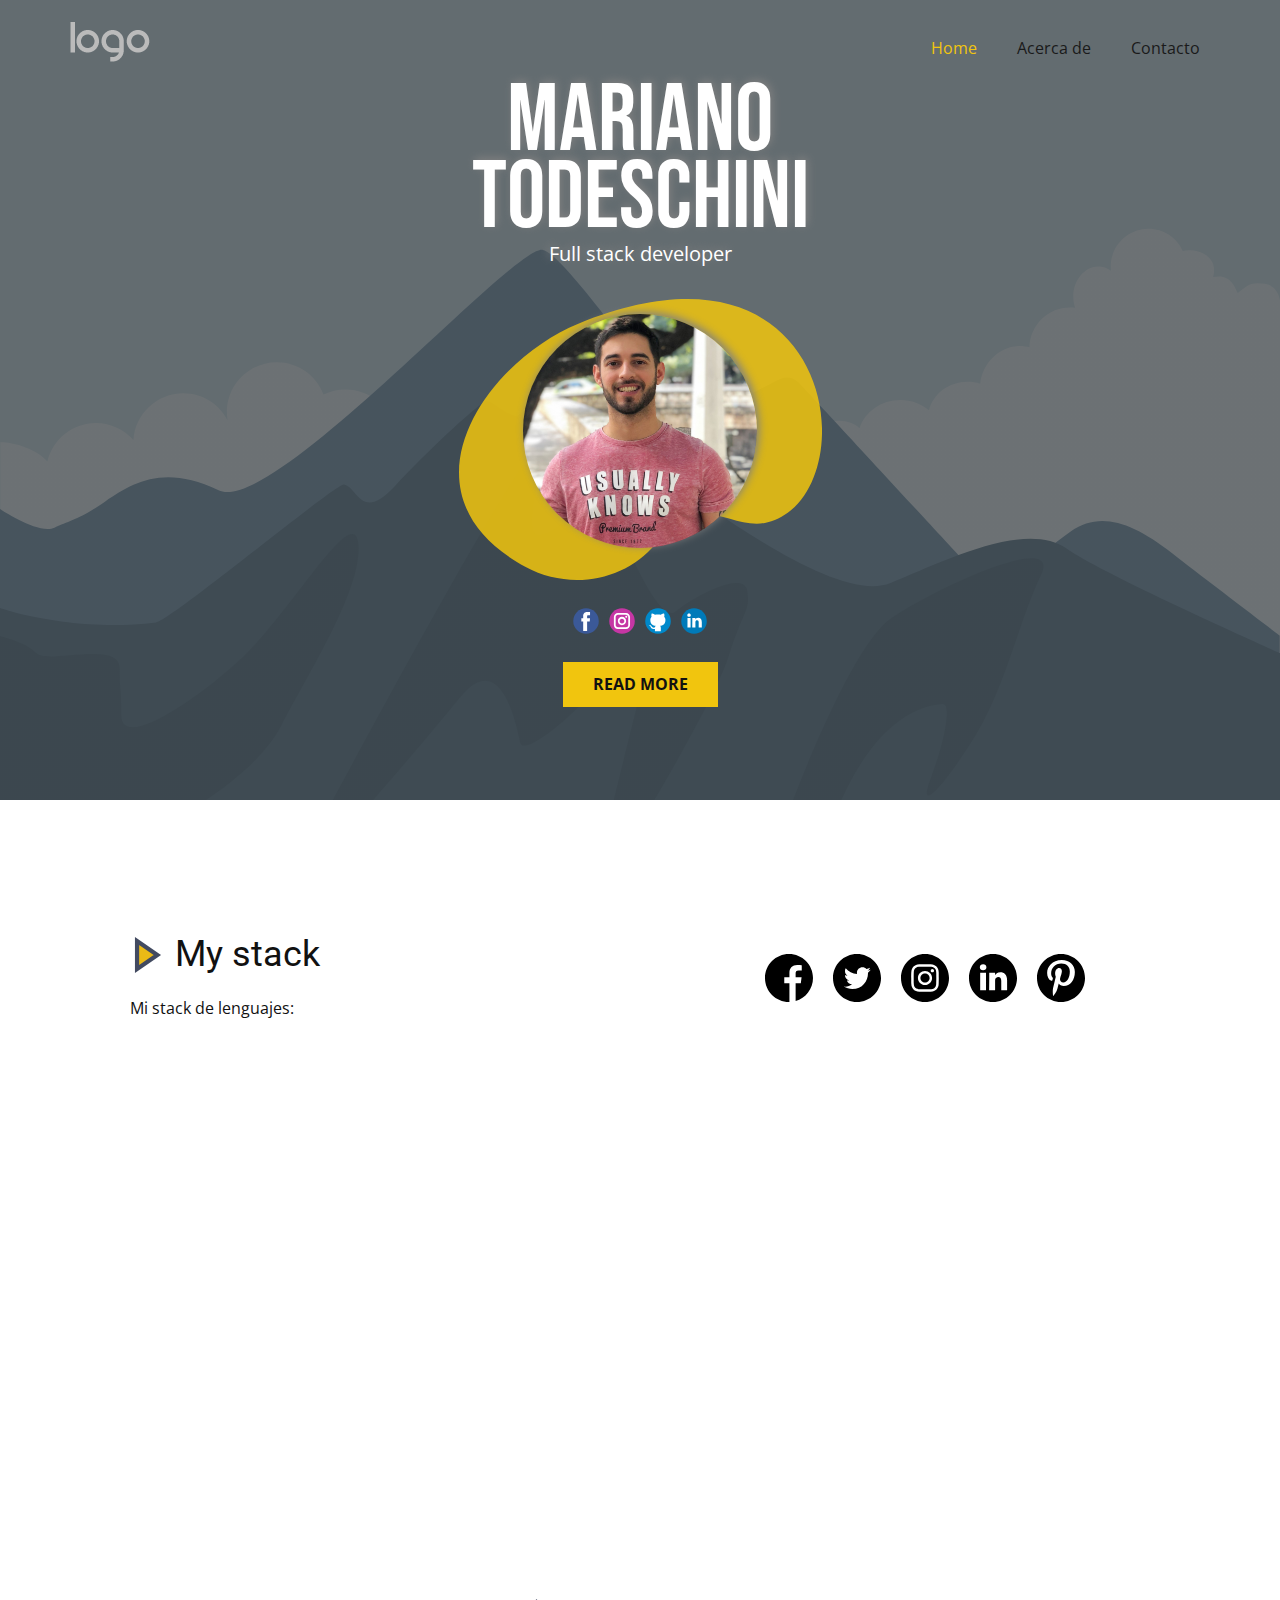
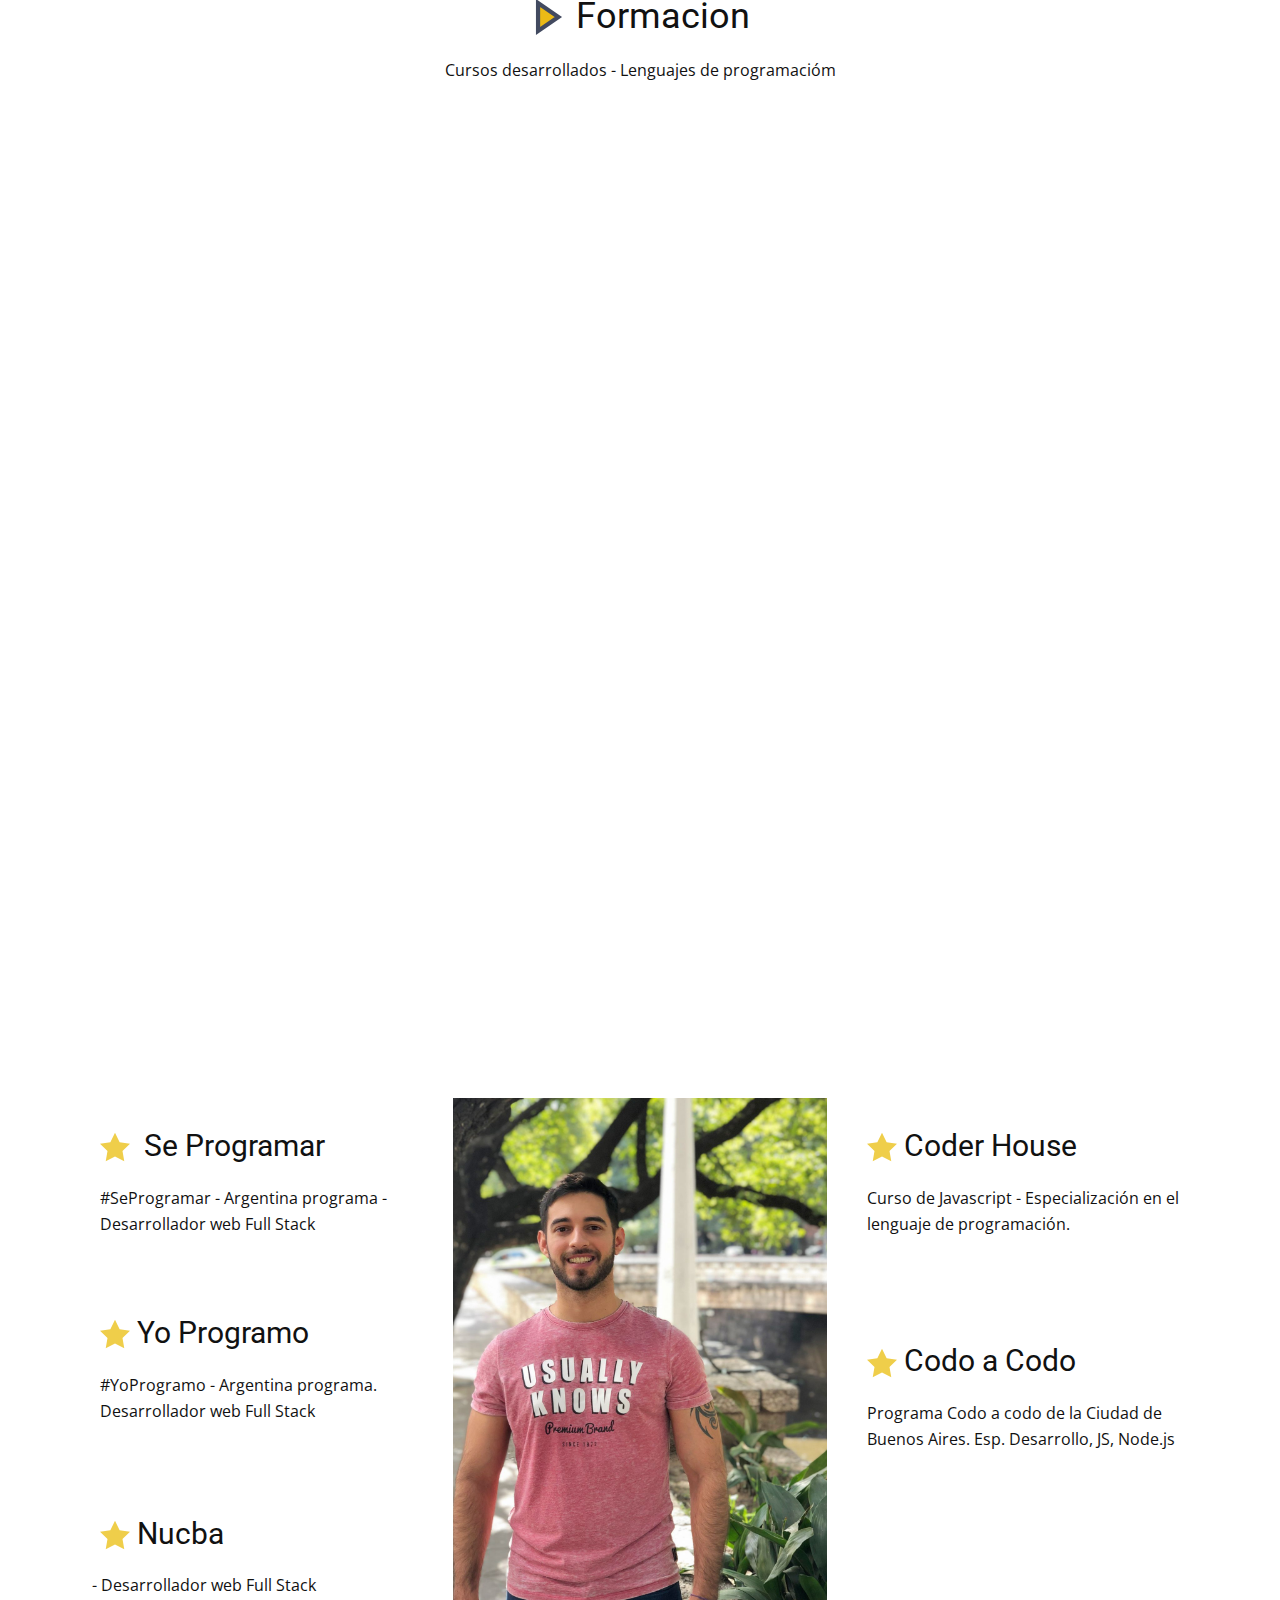
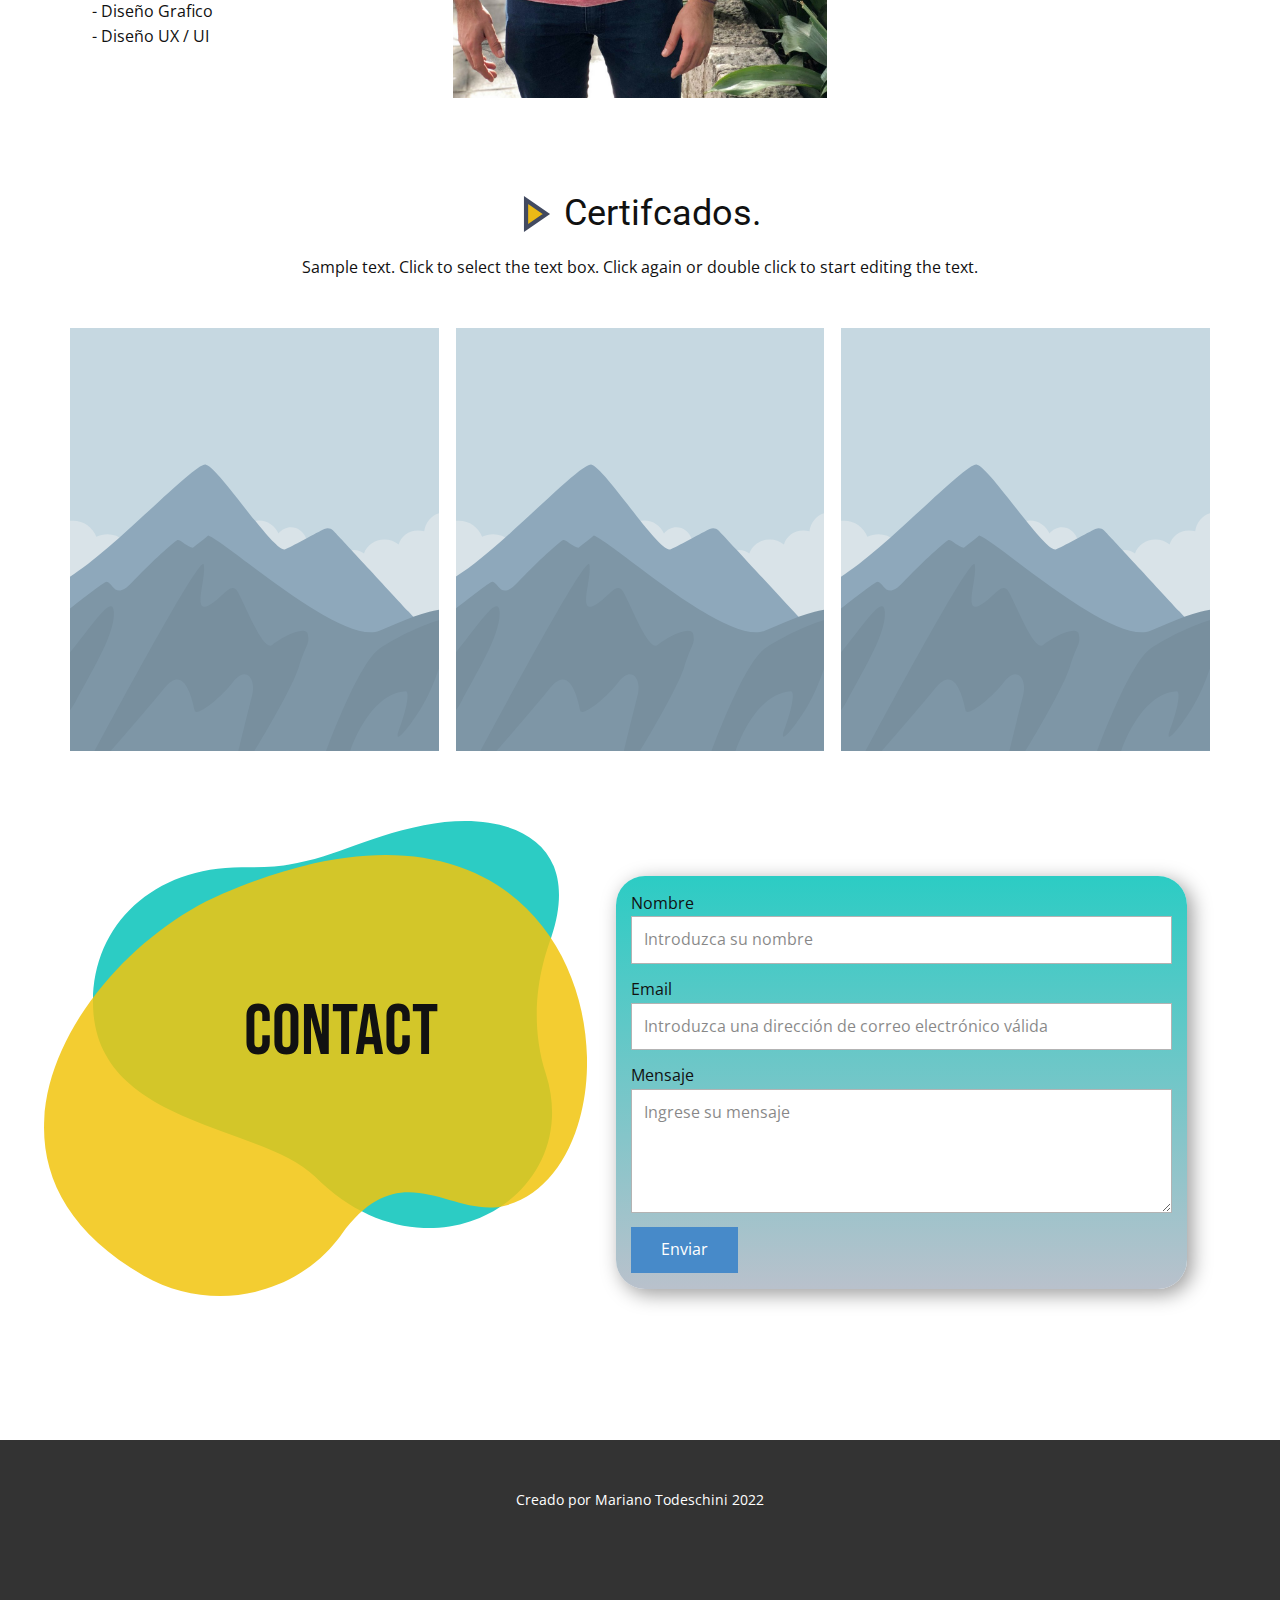
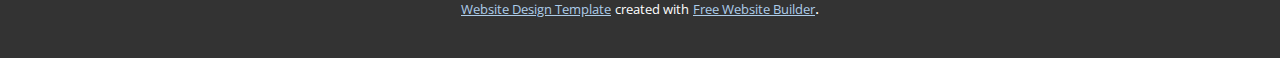
<file: index.html>
<!DOCTYPE html>
<html style="font-size: 16px;" lang="es"><head>
    <meta name="viewport" content="width=device-width, initial-scale=1.0">
    <meta charset="utf-8">
    <meta name="keywords" content="​&nbsp;Mariano&nbsp;Todeschini, CONTACTO, ​In-Home Grooming Services, Some of my works..">
    <meta name="description" content="">
    <title>Home</title>
    <link rel="stylesheet" href="nicepage.css" media="screen">
<link rel="stylesheet" href="Home.css" media="screen">
    <script class="u-script" type="text/javascript" src="jquery.js" "="" defer=""></script>
    <script class="u-script" type="text/javascript" src="nicepage.js" "="" defer=""></script>
    <meta name="generator" content="Nicepage 4.15.8, nicepage.com">
    <link id="u-theme-google-font" rel="stylesheet" href="https://fonts.googleapis.com/css?family=Roboto:100,100i,300,300i,400,400i,500,500i,700,700i,900,900i|Open+Sans:300,300i,400,400i,500,500i,600,600i,700,700i,800,800i">
    <link id="u-page-google-font" rel="stylesheet" href="https://fonts.googleapis.com/css?family=Bebas+Neue:400">
    
    
    
    
    
    
    <script type="application/ld+json">{
		"@context": "http://schema.org",
		"@type": "Organization",
		"name": "",
		"logo": "images/default-logo.png"
}</script>
    <meta name="theme-color" content="#478ac9">
    <meta property="og:title" content="Home">
    <meta property="og:type" content="website">
  </head>
  <body data-home-page="Home.html" data-home-page-title="Home" class="u-body u-overlap u-overlap-transparent u-xl-mode" data-lang="es"><header class="u-clearfix u-header u-header" id="sec-c27f" data-animation-name="" data-animation-duration="0" data-animation-delay="0" data-animation-direction=""><div class="u-clearfix u-sheet u-valign-middle u-sheet-1">
        <a href="https://nicepage.com" class="u-image u-logo u-image-1" data-image-width="80" data-image-height="40">
          <img src="images/default-logo.png" class="u-logo-image u-logo-image-1">
        </a>
        <nav class="u-menu u-menu-dropdown u-offcanvas u-menu-1">
          <div class="menu-collapse" style="font-size: 1rem; letter-spacing: 0px;">
            <a class="u-button-style u-custom-left-right-menu-spacing u-custom-padding-bottom u-custom-top-bottom-menu-spacing u-nav-link u-text-active-palette-1-base u-text-hover-palette-2-base u-text-white" href="#">
              <svg class="u-svg-link" viewBox="0 0 24 24"><use xmlns:xlink="http://www.w3.org/1999/xlink" xlink:href="#menu-hamburger"></use></svg>
              <svg class="u-svg-content" version="1.1" id="menu-hamburger" viewBox="0 0 16 16" x="0px" y="0px" xmlns:xlink="http://www.w3.org/1999/xlink" xmlns="http://www.w3.org/2000/svg"><g><rect y="1" width="16" height="2"></rect><rect y="7" width="16" height="2"></rect><rect y="13" width="16" height="2"></rect>
</g></svg>
            </a>
          </div>
          <div class="u-custom-menu u-nav-container">
            <ul class="u-nav u-spacing-20 u-unstyled u-nav-1"><li class="u-nav-item"><a class="u-border-active-palette-1-base u-border-hover-palette-1-light-1 u-button-style u-nav-link u-text-active-palette-3-base u-text-grey-90 u-text-hover-palette-2-base" href="Home.html" style="padding: 10px;">Home</a>
</li><li class="u-nav-item"><a class="u-border-active-palette-1-base u-border-hover-palette-1-light-1 u-button-style u-nav-link u-text-active-palette-3-base u-text-grey-90 u-text-hover-palette-2-base" href="Acerca-de.html" style="padding: 10px;">Acerca de</a>
</li><li class="u-nav-item"><a class="u-border-active-palette-1-base u-border-hover-palette-1-light-1 u-button-style u-nav-link u-text-active-palette-3-base u-text-grey-90 u-text-hover-palette-2-base" href="Contacto.html" style="padding: 10px;">Contacto</a>
</li></ul>
          </div>
          <div class="u-custom-menu u-nav-container-collapse">
            <div class="u-black u-container-style u-inner-container-layout u-opacity u-opacity-95 u-sidenav">
              <div class="u-sidenav-overflow">
                <div class="u-menu-close"></div>
                <ul class="u-align-center u-nav u-popupmenu-items u-unstyled u-nav-2"><li class="u-nav-item"><a class="u-button-style u-nav-link" href="Home.html">Home</a>
</li><li class="u-nav-item"><a class="u-button-style u-nav-link" href="Acerca-de.html">Acerca de</a>
</li><li class="u-nav-item"><a class="u-button-style u-nav-link" href="Contacto.html">Contacto</a>
</li></ul>
              </div>
            </div>
            <div class="u-black u-menu-overlay u-opacity u-opacity-70"></div>
          </div>
        </nav>
      </div></header>
    <section class="u-align-left u-clearfix u-image u-shading u-section-1" src="" data-image-width="256" data-image-height="256" id="sec-8d6f">
      <div class="u-clearfix u-sheet u-sheet-1">
        <h1 class="u-align-center u-custom-font u-text u-title u-text-1"> &nbsp;Mariano&nbsp;<br>Todeschini
        </h1>
        <p class="u-align-center u-large-text u-text u-text-variant u-text-2">Full stack developer</p>
        <div class="u-opacity u-opacity-85 u-shape u-shape-svg u-text-palette-3-base u-shape-1">
          <svg class="u-svg-link" preserveAspectRatio="none" viewBox="0 0 160 130" style=""><use xmlns:xlink="http://www.w3.org/1999/xlink" xlink:href="#svg-eda9"></use></svg>
          <svg class="u-svg-content" viewBox="0 0 160 130" x="0px" y="0px" id="svg-eda9"><path d="M52.6,11.4C12,28.8-29.7,90.3,29.4,124c19.1,10.9,43.7,6.6,57.2-10.7c0.4-0.5,0.8-1,1.1-1.5c17.8-24.6,32.6-4.1,48.4-8.5
	C180.4,91.2,168.9-38.5,52.6,11.4z"></path></svg>
        </div>
        <div alt="" class="u-image u-image-circle u-image-1" src="" data-image-width="1784" data-image-height="1877"></div>
        <div class="u-hover-feature u-social-icons u-spacing-10 u-social-icons-1">
          <a class="u-social-url" title="facebook" target="_blank" href=""><span class="u-icon u-social-facebook u-social-icon u-icon-1"><svg class="u-svg-link" preserveAspectRatio="xMidYMin slice" viewBox="0 0 112 112" style=""><use xmlns:xlink="http://www.w3.org/1999/xlink" xlink:href="#svg-6680"></use></svg><svg class="u-svg-content" viewBox="0 0 112 112" x="0" y="0" id="svg-6680"><circle fill="currentColor" cx="56.1" cy="56.1" r="55"></circle><path fill="#FFFFFF" d="M73.5,31.6h-9.1c-1.4,0-3.6,0.8-3.6,3.9v8.5h12.6L72,58.3H60.8v40.8H43.9V58.3h-8V43.9h8v-9.2
            c0-6.7,3.1-17,17-17h12.5v13.9H73.5z"></path></svg></span>
          </a>
          <a class="u-social-url" title="instagram" target="_blank" href=""><span class="u-icon u-social-icon u-social-instagram u-icon-2"><svg class="u-svg-link" preserveAspectRatio="xMidYMin slice" viewBox="0 0 112 112" style=""><use xmlns:xlink="http://www.w3.org/1999/xlink" xlink:href="#svg-1f31"></use></svg><svg class="u-svg-content" viewBox="0 0 112 112" x="0" y="0" id="svg-1f31"><circle fill="currentColor" cx="56.1" cy="56.1" r="55"></circle><path fill="#FFFFFF" d="M55.9,38.2c-9.9,0-17.9,8-17.9,17.9C38,66,46,74,55.9,74c9.9,0,17.9-8,17.9-17.9C73.8,46.2,65.8,38.2,55.9,38.2
            z M55.9,66.4c-5.7,0-10.3-4.6-10.3-10.3c-0.1-5.7,4.6-10.3,10.3-10.3c5.7,0,10.3,4.6,10.3,10.3C66.2,61.8,61.6,66.4,55.9,66.4z"></path><path fill="#FFFFFF" d="M74.3,33.5c-2.3,0-4.2,1.9-4.2,4.2s1.9,4.2,4.2,4.2s4.2-1.9,4.2-4.2S76.6,33.5,74.3,33.5z"></path><path fill="#FFFFFF" d="M73.1,21.3H38.6c-9.7,0-17.5,7.9-17.5,17.5v34.5c0,9.7,7.9,17.6,17.5,17.6h34.5c9.7,0,17.5-7.9,17.5-17.5V38.8
            C90.6,29.1,82.7,21.3,73.1,21.3z M83,73.3c0,5.5-4.5,9.9-9.9,9.9H38.6c-5.5,0-9.9-4.5-9.9-9.9V38.8c0-5.5,4.5-9.9,9.9-9.9h34.5
            c5.5,0,9.9,4.5,9.9,9.9V73.3z"></path></svg></span>
          </a>
          <a class="u-social-url" target="_blank" data-type="Github" title="Github" href=""><span class="u-icon u-social-github u-social-icon u-icon-3"><svg class="u-svg-link" preserveAspectRatio="xMidYMin slice" viewBox="0 0 112 112" style=""><use xmlns:xlink="http://www.w3.org/1999/xlink" xlink:href="#svg-c060"></use></svg><svg class="u-svg-content" viewBox="0 0 112 112" x="0" y="0" id="svg-c060"><circle fill="currentColor" cx="56.1" cy="56.1" r="55"></circle><path fill="#FFFFFF" d="M88,51.3c0-5.5-1.9-10.2-5.3-13.7c0.6-1.3,2.3-6.5-0.5-13.5c0,0-4.2-1.4-14,5.3c-4.1-1.1-8.4-1.7-12.7-1.8
	c-4.3,0-8.7,0.6-12.7,1.8c-9.7-6.6-14-5.3-14-5.3c-2.8,7-1,12.2-0.5,13.5C25,41.2,23,45.7,23,51.3c0,19.6,11.9,23.9,23.3,25.2
	c-1.5,1.3-2.8,3.5-3.2,6.8c-3,1.3-10.2,3.6-14.9-4.3c0,0-2.7-4.9-7.8-5.3c0,0-5-0.1-0.4,3.1c0,0,3.3,1.6,5.6,7.5c0,0,3,9.1,17.2,6
	c0,4.3,0.1,8.3,0.1,9.5h25.2c0-1.7,0.1-7.2,0.1-14c0-4.7-1.7-7.9-3.4-9.4C76,75.2,88,70.9,88,51.3z"></path></svg></span>
          </a>
          <a class="u-social-url" target="_blank" data-type="LinkedIn" title="LinkedIn" href=""><span class="u-icon u-social-icon u-social-linkedin u-icon-4"><svg class="u-svg-link" preserveAspectRatio="xMidYMin slice" viewBox="0 0 112 112" style=""><use xmlns:xlink="http://www.w3.org/1999/xlink" xlink:href="#svg-d345"></use></svg><svg class="u-svg-content" viewBox="0 0 112 112" x="0" y="0" id="svg-d345"><circle fill="currentColor" cx="56.1" cy="56.1" r="55"></circle><path fill="#FFFFFF" d="M41.3,83.7H27.9V43.4h13.4V83.7z M34.6,37.9L34.6,37.9c-4.6,0-7.5-3.1-7.5-7c0-4,3-7,7.6-7s7.4,3,7.5,7
            C42.2,34.8,39.2,37.9,34.6,37.9z M89.6,83.7H76.2V62.2c0-5.4-1.9-9.1-6.8-9.1c-3.7,0-5.9,2.5-6.9,4.9c-0.4,0.9-0.4,2.1-0.4,3.3v22.5
            H48.7c0,0,0.2-36.5,0-40.3h13.4v5.7c1.8-2.7,5-6.7,12.1-6.7c8.8,0,15.4,5.8,15.4,18.1V83.7z"></path></svg></span>
          </a>
        </div>
        <a href="#" class="u-border-none u-btn u-button-style u-palette-3-base u-btn-1">Read More</a>
      </div>
      
    </section>
    <section class="u-clearfix u-section-2" id="sec-15a6">
      <div class="u-clearfix u-sheet u-valign-middle-lg u-valign-middle-md u-valign-middle-sm u-valign-middle-xl u-sheet-1">
        <div class="u-clearfix u-expanded-width u-layout-wrap u-layout-wrap-1">
          <div class="u-gutter-0 u-layout">
            <div class="u-layout-row">
              <div class="u-align-left u-container-style u-layout-cell u-left-cell u-size-30 u-layout-cell-1">
                <div class="u-container-layout u-valign-middle-lg u-valign-middle-md u-valign-middle-sm u-valign-middle-xl u-container-layout-1">
                  <h2 class="u-text u-text-default u-text-1"><span class="u-icon u-icon-1"><svg class="u-svg-content" viewBox="0 0 51.426 51.426" x="0px" y="0px" style="width: 1em; height: 1em;"><polygon style="fill:currentColor;stroke:#424A60;stroke-width:6;stroke-miterlimit:10;" points="39.071,25.713 10.071,45.713 
	10.071,26.077 10.071,5.713 "></polygon></svg><img></span>&nbsp;My stack
                  </h2>
                  <p class="u-text u-text-2">Mi stack de lenguajes:</p>
                </div>
              </div>
              <div class="u-align-left-sm u-align-left-xs u-align-right-lg u-align-right-md u-align-right-xl u-container-style u-layout-cell u-right-cell u-size-30 u-layout-cell-2">
                <div class="u-container-layout u-valign-middle u-container-layout-2">
                  <div class="u-social-icons u-spacing-20 u-social-icons-1">
                    <a class="u-social-url" title="facebook" target="_blank" href="https://facebook.com/name"><span class="u-icon u-social-facebook u-social-icon u-icon-2"><svg class="u-svg-link" preserveAspectRatio="xMidYMin slice" viewBox="0 0 512 512" style=""><use xmlns:xlink="http://www.w3.org/1999/xlink" xlink:href="#svg-5e9f"></use></svg><svg class="u-svg-content" viewBox="0 0 512 512" id="svg-5e9f"><path d="m512 256c0-141.4-114.6-256-256-256s-256 114.6-256 256 114.6 256 256 256c1.5 0 3 0 4.5-.1v-199.2h-55v-64.1h55v-47.2c0-54.7 33.4-84.5 82.2-84.5 23.4 0 43.5 1.7 49.3 2.5v57.2h-33.6c-26.5 0-31.7 12.6-31.7 31.1v40.8h63.5l-8.3 64.1h-55.2v189.5c107-30.7 185.3-129.2 185.3-246.1z"></path></svg></span>
                    </a>
                    <a class="u-social-url" title="twitter" target="_blank" href="https://twitter.com/name"><span class="u-icon u-social-icon u-social-twitter u-icon-3"><svg class="u-svg-link" preserveAspectRatio="xMidYMin slice" viewBox="0 0 512 512" style=""><use xmlns:xlink="http://www.w3.org/1999/xlink" xlink:href="#svg-9173"></use></svg><svg class="u-svg-content" viewBox="0 0 512 512" id="svg-9173"><path d="m256 0c-141.363281 0-256 114.636719-256 256s114.636719 256 256 256 256-114.636719 256-256-114.636719-256-256-256zm116.886719 199.601562c.113281 2.519532.167969 5.050782.167969 7.59375 0 77.644532-59.101563 167.179688-167.183594 167.183594h.003906-.003906c-33.183594 0-64.0625-9.726562-90.066406-26.394531 4.597656.542969 9.277343.8125 14.015624.8125 27.53125 0 52.867188-9.390625 72.980469-25.152344-25.722656-.476562-47.410156-17.464843-54.894531-40.8125 3.582031.6875 7.265625 1.0625 11.042969 1.0625 5.363281 0 10.558593-.722656 15.496093-2.070312-26.886718-5.382813-47.140624-29.144531-47.140624-57.597657 0-.265624 0-.503906.007812-.75 7.917969 4.402344 16.972656 7.050782 26.613281 7.347657-15.777343-10.527344-26.148437-28.523438-26.148437-48.910157 0-10.765624 2.910156-20.851562 7.957031-29.535156 28.976563 35.554688 72.28125 58.9375 121.117187 61.394532-1.007812-4.304688-1.527343-8.789063-1.527343-13.398438 0-32.4375 26.316406-58.753906 58.765625-58.753906 16.902344 0 32.167968 7.144531 42.890625 18.566406 13.386719-2.640625 25.957031-7.53125 37.3125-14.261719-4.394531 13.714844-13.707031 25.222657-25.839844 32.5 11.886719-1.421875 23.214844-4.574219 33.742187-9.253906-7.863281 11.785156-17.835937 22.136719-29.308593 30.429687zm0 0"></path></svg></span>
                    </a>
                    <a class="u-social-url" title="instagram" target="_blank" href="https://instagram.com/name"><span class="u-icon u-social-icon u-social-instagram u-icon-4"><svg class="u-svg-link" preserveAspectRatio="xMidYMin slice" viewBox="0 0 512 512" style=""><use xmlns:xlink="http://www.w3.org/1999/xlink" xlink:href="#svg-ddc9"></use></svg><svg class="u-svg-content" viewBox="0 0 512 512" id="svg-ddc9"><path d="m305 256c0 27.0625-21.9375 49-49 49s-49-21.9375-49-49 21.9375-49 49-49 49 21.9375 49 49zm0 0"></path><path d="m370.59375 169.304688c-2.355469-6.382813-6.113281-12.160157-10.996094-16.902344-4.742187-4.882813-10.515625-8.640625-16.902344-10.996094-5.179687-2.011719-12.960937-4.40625-27.292968-5.058594-15.503906-.707031-20.152344-.859375-59.402344-.859375-39.253906 0-43.902344.148438-59.402344.855469-14.332031.65625-22.117187 3.050781-27.292968 5.0625-6.386719 2.355469-12.164063 6.113281-16.902344 10.996094-4.882813 4.742187-8.640625 10.515625-11 16.902344-2.011719 5.179687-4.40625 12.964843-5.058594 27.296874-.707031 15.5-.859375 20.148438-.859375 59.402344 0 39.25.152344 43.898438.859375 59.402344.652344 14.332031 3.046875 22.113281 5.058594 27.292969 2.359375 6.386719 6.113281 12.160156 10.996094 16.902343 4.742187 4.882813 10.515624 8.640626 16.902343 10.996094 5.179688 2.015625 12.964844 4.410156 27.296875 5.0625 15.5.707032 20.144532.855469 59.398438.855469 39.257812 0 43.90625-.148437 59.402344-.855469 14.332031-.652344 22.117187-3.046875 27.296874-5.0625 12.820313-4.945312 22.953126-15.078125 27.898438-27.898437 2.011719-5.179688 4.40625-12.960938 5.0625-27.292969.707031-15.503906.855469-20.152344.855469-59.402344 0-39.253906-.148438-43.902344-.855469-59.402344-.652344-14.332031-3.046875-22.117187-5.0625-27.296874zm-114.59375 162.179687c-41.691406 0-75.488281-33.792969-75.488281-75.484375s33.796875-75.484375 75.488281-75.484375c41.6875 0 75.484375 33.792969 75.484375 75.484375s-33.796875 75.484375-75.484375 75.484375zm78.46875-136.3125c-9.742188 0-17.640625-7.898437-17.640625-17.640625s7.898437-17.640625 17.640625-17.640625 17.640625 7.898437 17.640625 17.640625c-.003906 9.742188-7.898437 17.640625-17.640625 17.640625zm0 0"></path><path d="m256 0c-141.363281 0-256 114.636719-256 256s114.636719 256 256 256 256-114.636719 256-256-114.636719-256-256-256zm146.113281 316.605469c-.710937 15.648437-3.199219 26.332031-6.832031 35.683593-7.636719 19.746094-23.246094 35.355469-42.992188 42.992188-9.347656 3.632812-20.035156 6.117188-35.679687 6.832031-15.675781.714844-20.683594.886719-60.605469.886719-39.925781 0-44.929687-.171875-60.609375-.886719-15.644531-.714843-26.332031-3.199219-35.679687-6.832031-9.8125-3.691406-18.695313-9.476562-26.039063-16.957031-7.476562-7.339844-13.261719-16.226563-16.953125-26.035157-3.632812-9.347656-6.121094-20.035156-6.832031-35.679687-.722656-15.679687-.890625-20.6875-.890625-60.609375s.167969-44.929688.886719-60.605469c.710937-15.648437 3.195312-26.332031 6.828125-35.683593 3.691406-9.808594 9.480468-18.695313 16.960937-26.035157 7.339844-7.480469 16.226563-13.265625 26.035157-16.957031 9.351562-3.632812 20.035156-6.117188 35.683593-6.832031 15.675781-.714844 20.683594-.886719 60.605469-.886719s44.929688.171875 60.605469.890625c15.648437.710937 26.332031 3.195313 35.683593 6.824219 9.808594 3.691406 18.695313 9.480468 26.039063 16.960937 7.476563 7.34375 13.265625 16.226563 16.953125 26.035157 3.636719 9.351562 6.121094 20.035156 6.835938 35.683593.714843 15.675781.882812 20.683594.882812 60.605469s-.167969 44.929688-.886719 60.605469zm0 0"></path></svg></span>
                    </a>
                    <a class="u-social-url" target="_blank" data-type="Custom" title="linkedin" href="https://linkedin.com/name"><span class="u-icon u-social-custom u-social-icon u-icon-5"><svg class="u-svg-link" preserveAspectRatio="xMidYMin slice" viewBox="0 0 512 512" style=""><use xmlns:xlink="http://www.w3.org/1999/xlink" xlink:href="#svg-2804"></use></svg><svg class="u-svg-content" viewBox="0 0 512 512" id="svg-2804"><path d="m256 0c-141.363281 0-256 114.636719-256 256s114.636719 256 256 256 256-114.636719 256-256-114.636719-256-256-256zm-74.390625 387h-62.347656v-187.574219h62.347656zm-31.171875-213.1875h-.40625c-20.921875 0-34.453125-14.402344-34.453125-32.402344 0-18.40625 13.945313-32.410156 35.273437-32.410156 21.328126 0 34.453126 14.003906 34.859376 32.410156 0 18-13.53125 32.402344-35.273438 32.402344zm255.984375 213.1875h-62.339844v-100.347656c0-25.21875-9.027343-42.417969-31.585937-42.417969-17.222656 0-27.480469 11.601563-31.988282 22.800781-1.648437 4.007813-2.050781 9.609375-2.050781 15.214844v104.75h-62.34375s.816407-169.976562 0-187.574219h62.34375v26.558594c8.285157-12.78125 23.109375-30.960937 56.1875-30.960937 41.019531 0 71.777344 26.808593 71.777344 84.421874zm0 0"></path></svg></span>
                    </a>
                    <a class="u-social-url" target="_blank" data-type="Custom" title="pinterest" href="https://pinterest.com/name"><span class="u-icon u-social-custom u-social-icon u-text-black u-icon-6"><svg class="u-svg-link" preserveAspectRatio="xMidYMin slice" viewBox="0 0 97.75 97.75" style=""><use xmlns:xlink="http://www.w3.org/1999/xlink" xlink:href="#svg-251c"></use></svg><svg class="u-svg-content" viewBox="0 0 97.75 97.75" x="0px" y="0px" id="svg-251c" style="enable-background:new 0 0 97.75 97.75;"><g><path d="M48.875,0C21.883,0,0,21.882,0,48.875S21.883,97.75,48.875,97.75S97.75,75.868,97.75,48.875S75.867,0,48.875,0z    M54.499,65.109c-4.521,0-8.773-2.444-10.229-5.219c0,0-2.432,9.645-2.943,11.506c-1.813,6.58-7.146,13.162-7.561,13.701   c-0.289,0.375-0.928,0.258-0.994-0.24c-0.113-0.838-1.475-9.139,0.127-15.909c0.801-3.4,5.383-22.814,5.383-22.814   s-1.334-2.673-1.334-6.625c0-6.205,3.596-10.837,8.074-10.837c3.807,0,5.645,2.859,5.645,6.286c0,3.828-2.436,9.552-3.693,14.856   c-1.051,4.441,2.225,8.064,6.605,8.064c7.933,0,13.272-10.188,13.272-22.261c0-9.174-6.176-16.044-17.418-16.044   c-12.697,0-20.615,9.471-20.615,20.052c0,3.646,1.078,6.221,2.764,8.21c0.773,0.915,0.883,1.283,0.602,2.333   c-0.203,0.771-0.66,2.625-0.854,3.358c-0.279,1.062-1.137,1.44-2.098,1.049c-5.846-2.387-8.572-8.793-8.572-15.994   c0-11.893,10.029-26.154,29.922-26.154c15.985,0,26.506,11.566,26.506,23.984C77.089,52.839,67.956,65.109,54.499,65.109z"></path>
</g></svg></span>
                    </a>
                  </div>
                </div>
              </div>
            </div>
          </div>
        </div>
      </div>
    </section>
    <section class="u-align-center-lg u-align-center-md u-align-center-xl u-align-left-sm u-align-left-xs u-clearfix u-section-3" data-image-width="2000" data-image-height="1333" id="sec-5712">
      <div class="u-clearfix u-sheet u-valign-middle-lg u-valign-middle-md u-valign-middle-sm u-valign-middle-xl u-sheet-1">
        <h2 class="u-text u-text-default u-text-1"><span class="u-icon u-icon-1"><svg class="u-svg-content" viewBox="0 0 51.426 51.426" x="0px" y="0px" style="width: 1em; height: 1em;"><polygon style="fill:currentColor;stroke:#424A60;stroke-width:6;stroke-miterlimit:10;" points="39.071,25.713 10.071,45.713 
	10.071,26.077 10.071,5.713 "></polygon></svg><img></span>&nbsp;Formacion
        </h2>
        <p class="u-text u-text-2">Cursos desarrollados - Lenguajes de programacióm</p>
        <div class="u-clearfix u-expanded-width u-gutter-10 u-layout-wrap u-layout-wrap-1">
          <div class="u-gutter-0 u-layout">
            <div class="u-layout-row">
              <div class="u-size-20 u-size-30-md">
                <div class="u-layout-col">
                  <div class="u-align-left u-container-style u-layout-cell u-left-cell u-size-20 u-layout-cell-1">
                    <div class="u-container-layout u-valign-top u-container-layout-1">
                      <h3 class="u-text u-text-default u-text-3"><span class="u-icon u-icon-2"><svg class="u-svg-content" viewBox="0 0 53.867 53.867" x="0px" y="0px" style="width: 1em; height: 1em;"><polygon style="fill:currentColor;" points="26.934,1.318 35.256,18.182 53.867,20.887 40.4,34.013 43.579,52.549 26.934,43.798 
	10.288,52.549 13.467,34.013 0,20.887 18.611,18.182 "></polygon></svg><img></span>&nbsp;&nbsp;Se Programar
                      </h3>
                      <p class="u-text u-text-4">#SeProgramar - Argentina programa - Desarrollador web Full Stack&nbsp;&nbsp;</p>
                    </div>
                  </div>
                  <div class="u-align-left u-container-style u-layout-cell u-left-cell u-size-20 u-layout-cell-2">
                    <div class="u-container-layout u-valign-top u-container-layout-2">
                      <h3 class="u-text u-text-default u-text-5"><span class="u-icon u-icon-3"><svg class="u-svg-content" viewBox="0 0 53.867 53.867" x="0px" y="0px" style="width: 1em; height: 1em;"><polygon style="fill:currentColor;" points="26.934,1.318 35.256,18.182 53.867,20.887 40.4,34.013 43.579,52.549 26.934,43.798 
	10.288,52.549 13.467,34.013 0,20.887 18.611,18.182 "></polygon></svg><img></span>&nbsp;Yo Programo
                      </h3>
                      <p class="u-text u-text-6">#YoProgramo - Argentina programa.<br>Desarrollador web Full Stack
                      </p>
                    </div>
                  </div>
                  <div class="u-align-left u-container-style u-layout-cell u-left-cell u-size-20 u-layout-cell-3">
                    <div class="u-container-layout u-valign-top-lg u-valign-top-md u-valign-top-sm u-valign-top-xl u-container-layout-3">
                      <h3 class="u-text u-text-default u-text-7"><span class="u-icon u-icon-4"><svg class="u-svg-content" viewBox="0 0 53.867 53.867" x="0px" y="0px" style="width: 1em; height: 1em;"><polygon style="fill:currentColor;" points="26.934,1.318 35.256,18.182 53.867,20.887 40.4,34.013 43.579,52.549 26.934,43.798 
	10.288,52.549 13.467,34.013 0,20.887 18.611,18.182 "></polygon></svg><img></span>&nbsp;Nucba
                      </h3>
                      <p class="u-text u-text-8">- Desarrollador web Full Stack&nbsp;<br>- Diseño Grafico<br>- Diseño UX / UI
                      </p>
                    </div>
                  </div>
                </div>
              </div>
              <div class="u-size-20 u-size-30-md">
                <div class="u-layout-row">
                  <div class="u-align-left u-container-style u-image u-layout-cell u-size-60 u-image-1" src="" data-image-width="3024" data-image-height="3780">
                    <div class="u-container-layout u-valign-top u-container-layout-4" src=""></div>
                  </div>
                </div>
              </div>
              <div class="u-size-20 u-size-60-md">
                <div class="u-layout-col">
                  <div class="u-align-left u-container-style u-layout-cell u-right-cell u-size-20 u-layout-cell-5">
                    <div class="u-container-layout u-valign-top u-container-layout-5">
                      <h3 class="u-text u-text-default u-text-9"><span class="u-icon u-icon-5"><svg class="u-svg-content" viewBox="0 0 53.867 53.867" x="0px" y="0px" style="width: 1em; height: 1em;"><polygon style="fill:currentColor;" points="26.934,1.318 35.256,18.182 53.867,20.887 40.4,34.013 43.579,52.549 26.934,43.798 
	10.288,52.549 13.467,34.013 0,20.887 18.611,18.182 "></polygon></svg><img></span>&nbsp;Coder House
                      </h3>
                      <p class="u-text u-text-10">Curso de Javascript - Especialización en el lenguaje de programación.</p>
                    </div>
                  </div>
                  <div class="u-align-left u-container-style u-layout-cell u-right-cell u-size-20 u-layout-cell-6">
                    <div class="u-container-layout u-valign-top u-container-layout-6">
                      <h3 class="u-text u-text-default u-text-11"><span class="u-icon u-icon-6"><svg class="u-svg-content" viewBox="0 0 53.867 53.867" x="0px" y="0px" style="width: 1em; height: 1em;"><polygon style="fill:currentColor;" points="26.934,1.318 35.256,18.182 53.867,20.887 40.4,34.013 43.579,52.549 26.934,43.798 
	10.288,52.549 13.467,34.013 0,20.887 18.611,18.182 "></polygon></svg><img></span>&nbsp;Codo a Codo&nbsp;
                      </h3>
                      <p class="u-text u-text-12">Programa Codo a codo de la Ciudad de Buenos Aires. Esp. Desarrollo, JS, Node.js</p>
                    </div>
                  </div>
                  <div class="u-align-left u-container-style u-layout-cell u-right-cell u-size-20 u-layout-cell-7">
                    <div class="u-container-layout u-container-layout-7"></div>
                  </div>
                </div>
              </div>
            </div>
          </div>
        </div>
      </div>
    </section>
    <section class="u-align-center u-clearfix u-section-4" id="sec-6780">
      <div class="u-clearfix u-sheet u-valign-middle u-sheet-1">
        <h2 class="u-text u-text-default u-text-1"><span class="u-icon u-icon-1"><svg class="u-svg-content" viewBox="0 0 51.426 51.426" x="0px" y="0px" style="width: 1em; height: 1em;"><polygon style="fill:currentColor;stroke:#424A60;stroke-width:6;stroke-miterlimit:10;" points="39.071,25.713 10.071,45.713 
	10.071,26.077 10.071,5.713 "></polygon></svg><img></span>&nbsp;Certifcados.
        </h2>
        <p class="u-text u-text-2">Sample text. Click to select the text box. Click again or double click to start editing the text.</p>
        <div class="u-expanded-width u-gallery u-layout-grid u-lightbox u-show-text-on-hover u-gallery-1">
          <div class="u-gallery-inner u-gallery-inner-1">
            <div class="u-effect-fade u-gallery-item">
              <div class="u-back-slide">
                <img class="u-back-image u-expanded" src="images/5.svg">
              </div>
              <div class="u-over-slide u-shading u-over-slide-1">
                <h3 class="u-gallery-heading"></h3>
                <p class="u-gallery-text"></p>
              </div>
            </div>
            <div class="u-effect-fade u-gallery-item">
              <div class="u-back-slide">
                <img class="u-back-image u-expanded" src="images/5.svg">
              </div>
              <div class="u-over-slide u-shading u-over-slide-2">
                <h3 class="u-gallery-heading"></h3>
                <p class="u-gallery-text"></p>
              </div>
            </div>
            <div class="u-effect-fade u-gallery-item">
              <div class="u-back-slide">
                <img class="u-back-image u-expanded" src="images/5.svg">
              </div>
              <div class="u-over-slide u-shading u-over-slide-3">
                <h3 class="u-gallery-heading"></h3>
                <p class="u-gallery-text"></p>
              </div>
            </div>
          </div>
        </div>
      </div>
    </section>
    <section class="u-clearfix u-section-5" id="sec-0d71">
      <div class="u-clearfix u-sheet u-sheet-1">
        <div class="u-form u-gradient u-radius-29 u-form-1">
          <form action="#" method="POST" class="u-clearfix u-form-spacing-13 u-form-vertical u-inner-form" source="custom" name="form" style="padding: 15px;">
            <div class="u-form-group u-form-name">
              <label for="name-5169" class="u-label">Nombre</label>
              <input type="text" placeholder="Introduzca su nombre" id="name-5169" name="name" class="u-border-1 u-border-grey-30 u-input u-input-rectangle u-white" required="">
            </div>
            <div class="u-form-email u-form-group">
              <label for="email-5169" class="u-label">Email</label>
              <input type="email" placeholder="Introduzca una dirección de correo electrónico válida" id="email-5169" name="email" class="u-border-1 u-border-grey-30 u-input u-input-rectangle u-white" required="">
            </div>
            <div class="u-form-group u-form-message">
              <label for="message-5169" class="u-label">Mensaje</label>
              <textarea placeholder="Ingrese su mensaje" rows="4" cols="50" id="message-5169" name="message" class="u-border-1 u-border-grey-30 u-input u-input-rectangle u-white" required=""></textarea>
            </div>
            <div class="u-align-left u-form-group u-form-submit">
              <a href="#" class="u-btn u-btn-submit u-button-style">Enviar</a>
              <input type="submit" value="submit" class="u-form-control-hidden">
            </div>
            <div class="u-form-send-message u-form-send-success"> Gracias! Tu mensaje ha sido enviado. </div>
            <div class="u-form-send-error u-form-send-message"> No se puede enviar su mensaje. Por favor, corrija los errores y vuelva a intentarlo. </div>
            <input type="hidden" value="" name="recaptchaResponse">
          </form>
        </div>
        <div class="u-shape u-shape-svg u-text-palette-4-base u-shape-1">
          <svg class="u-svg-link" preserveAspectRatio="none" viewBox="0 0 160 160" style=""><use xmlns:xlink="http://www.w3.org/1999/xlink" xlink:href="#svg-795d"></use></svg>
          <svg class="u-svg-content" viewBox="0 0 160 160" x="0px" y="0px" id="svg-795d"><path d="M157.4,45.5c11.3-39.1-16.3-50.2-43.8-43.8c-25.2,5.8-35.5,17.2-61,16.5C21.7,17.4,0,39.8,0,71.3
	c0,49.1,58.2,47.8,76.2,68.5c38.8,44.7,92.8,8.2,79.3-40.3C148.1,73.2,155.9,50.6,157.4,45.5z"></path></svg>
        </div>
        <div class="u-expanded-width-xs u-opacity u-opacity-85 u-shape u-shape-svg u-text-palette-3-base u-shape-2">
          <svg class="u-svg-link" preserveAspectRatio="none" viewBox="0 0 160 130" style=""><use xmlns:xlink="http://www.w3.org/1999/xlink" xlink:href="#svg-0f4a"></use></svg>
          <svg class="u-svg-content" viewBox="0 0 160 130" x="0px" y="0px" id="svg-0f4a"><path d="M52.6,11.4C12,28.8-29.7,90.3,29.4,124c19.1,10.9,43.7,6.6,57.2-10.7c0.4-0.5,0.8-1,1.1-1.5c17.8-24.6,32.6-4.1,48.4-8.5
	C180.4,91.2,168.9-38.5,52.6,11.4z"></path></svg>
        </div>
        <h2 class="u-custom-font u-text u-text-default u-text-1">
          <span style="font-size: 4.5rem;">contact</span>
          <span style="font-size: 4.5rem;"></span>
        </h2>
      </div>
    </section>
    
    
    <footer class="u-align-center u-clearfix u-footer u-grey-80 u-footer" id="sec-a783"><div class="u-clearfix u-sheet u-sheet-1">
        <p class="u-small-text u-text u-text-variant u-text-1">Creado por Mariano Todeschini 2022</p>
      </div></footer>
    <section class="u-backlink u-clearfix u-grey-80">
      <a class="u-link" href="https://nicepage.com/website-design" target="_blank">
        <span>Website Design Template</span>
      </a>
      <p class="u-text">
        <span>created with</span>
      </p>
      <a class="u-link" href="https://nicepage.cc" target="_blank">
        <span>Free Website Builder</span>
      </a>. 
    </section>
  
</body></html>
</file>
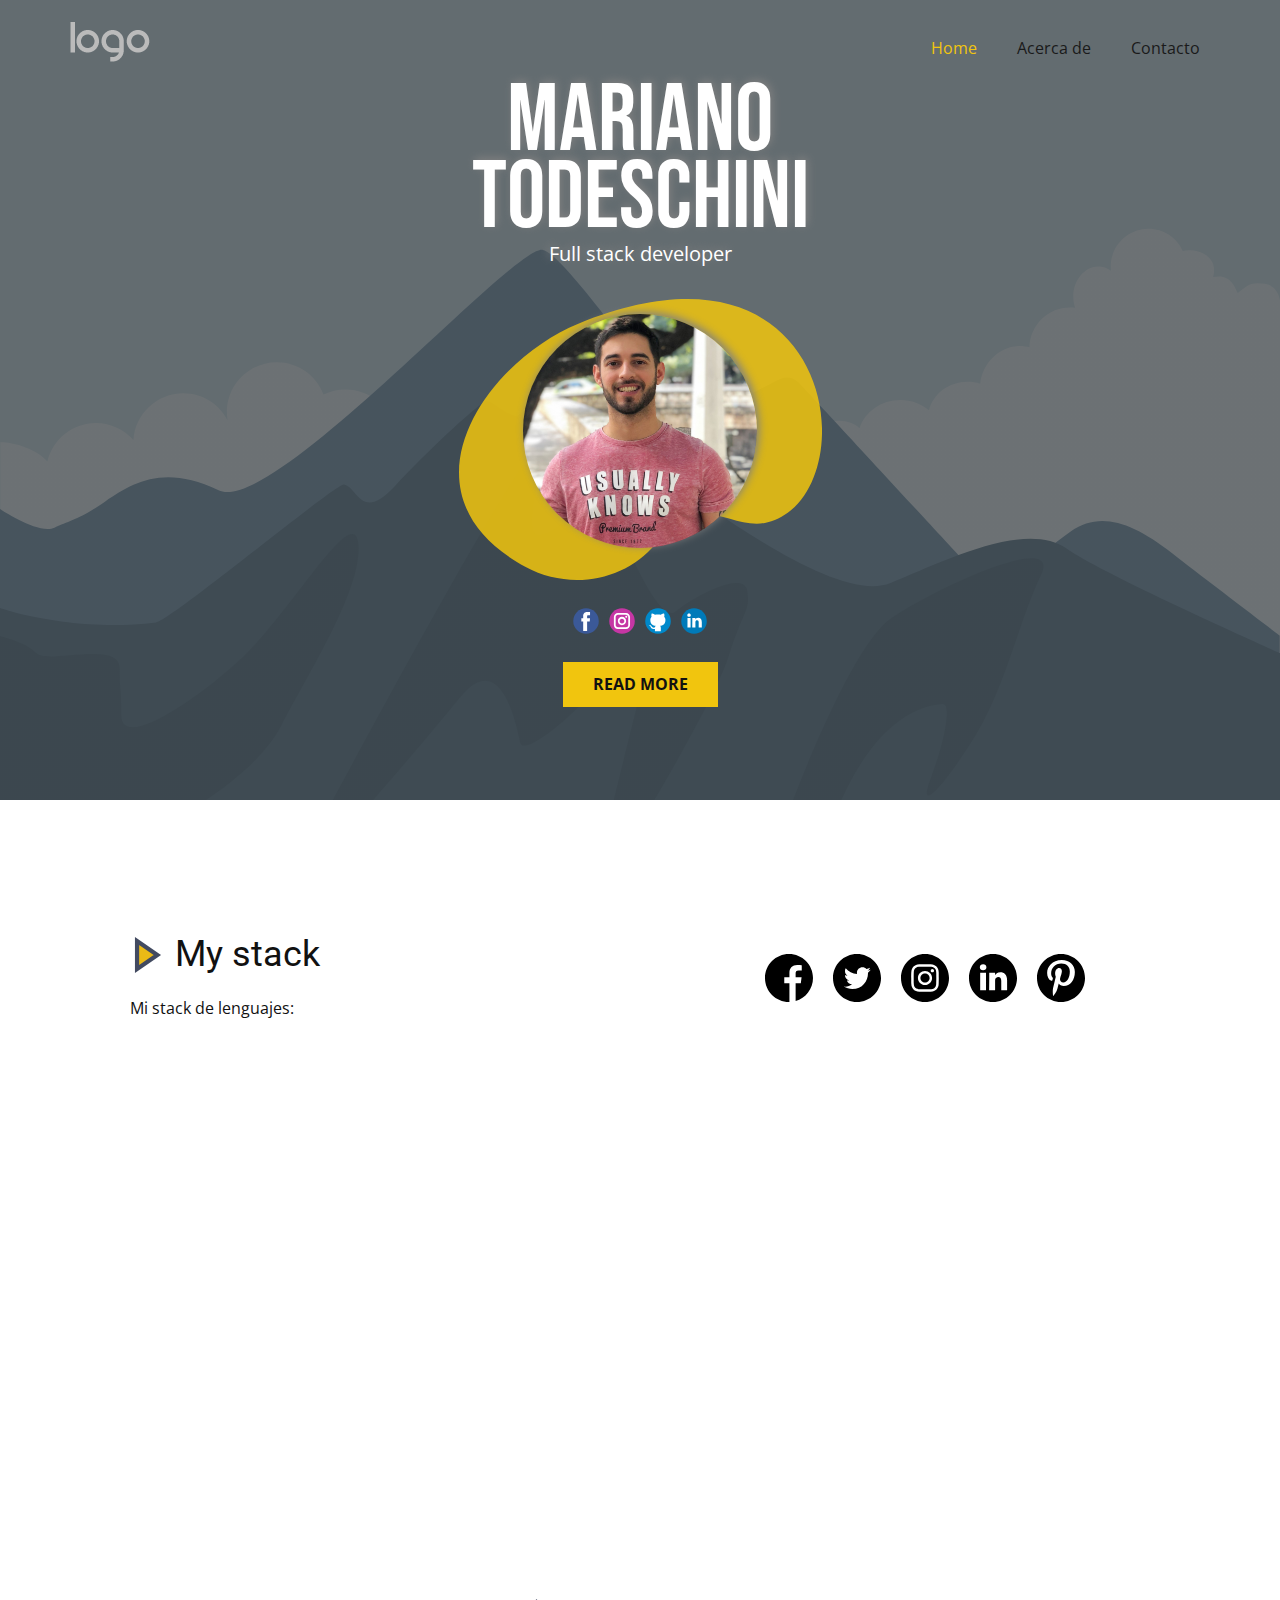
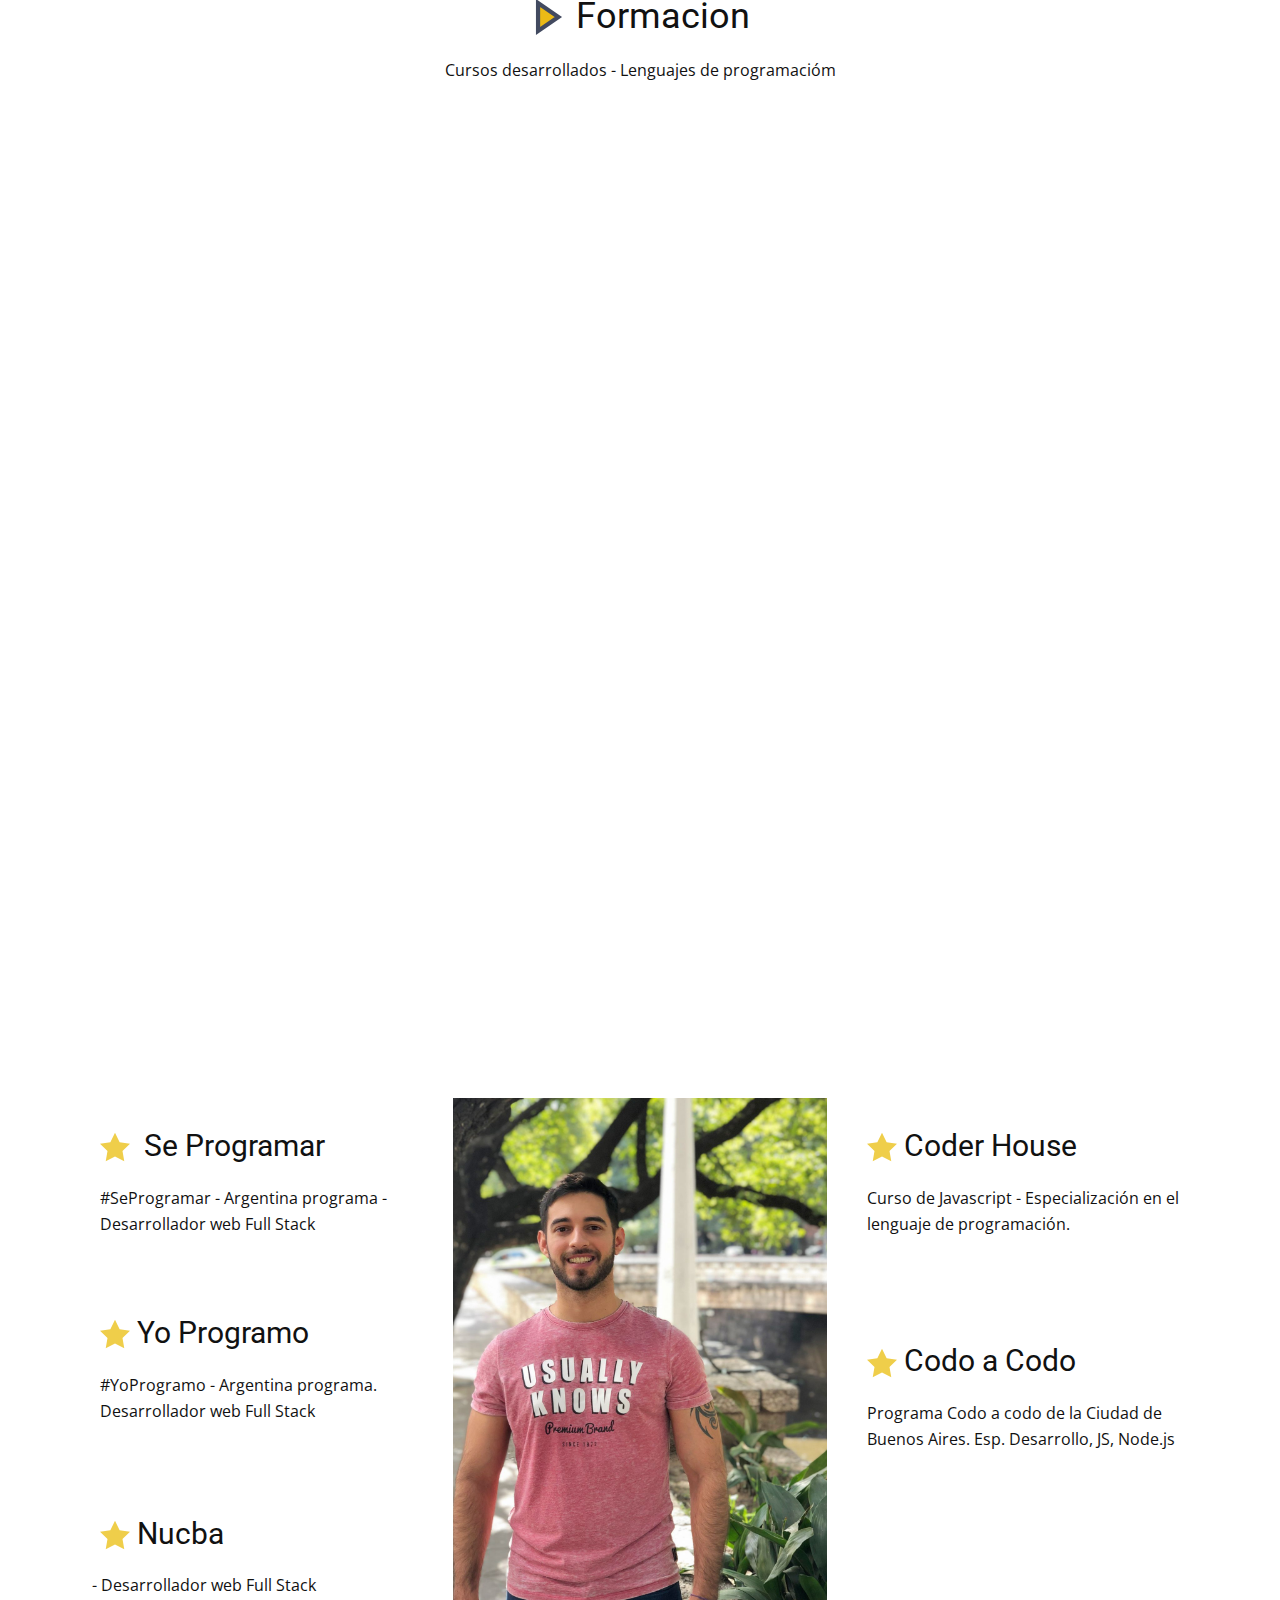
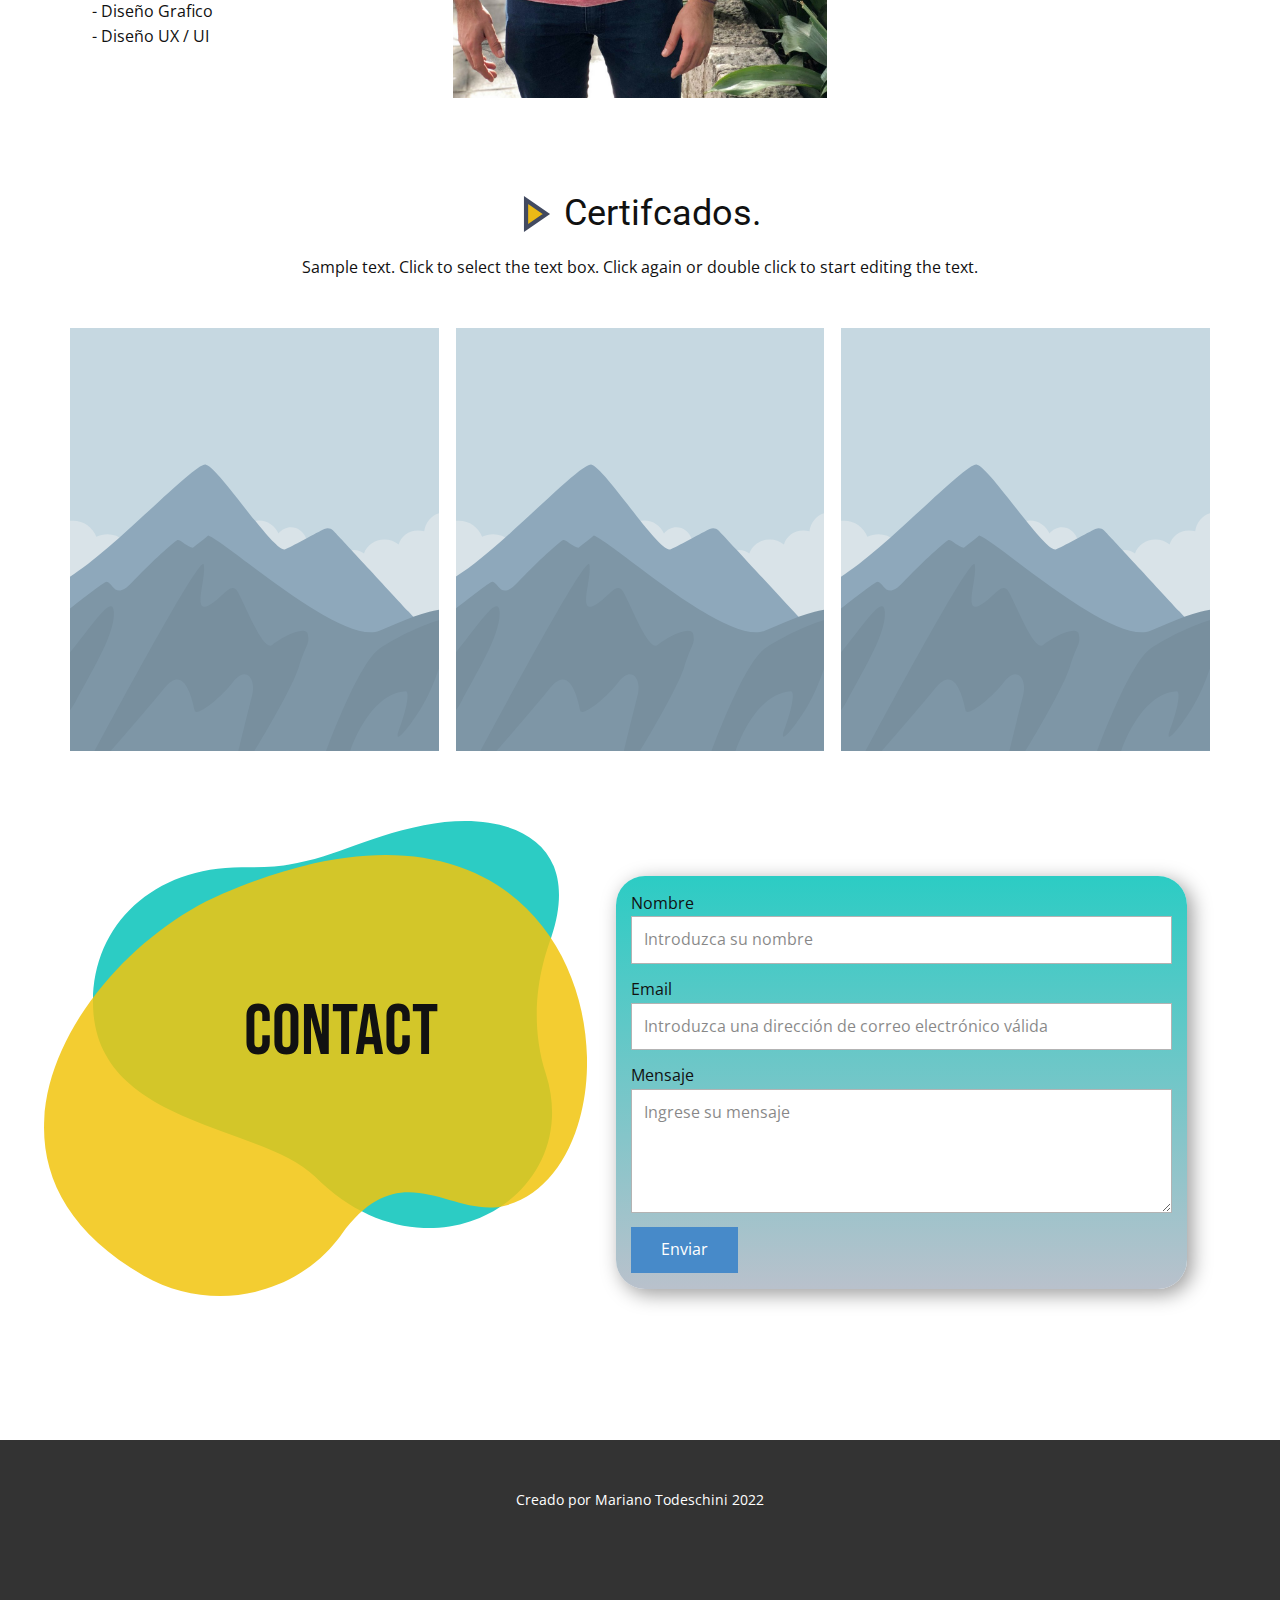
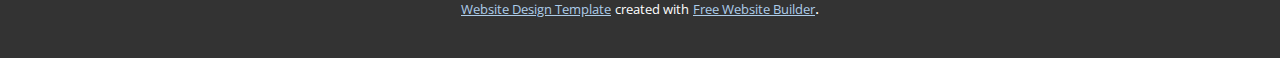
<file: Home.html>
<!DOCTYPE html>
<html style="font-size: 16px;" lang="es"><head>
    <meta name="viewport" content="width=device-width, initial-scale=1.0">
    <meta charset="utf-8">
    <meta name="keywords" content="​&nbsp;Mariano&nbsp;Todeschini, CONTACTO, ​In-Home Grooming Services, Some of my works..">
    <meta name="description" content="">
    <title>Home</title>
    <link rel="stylesheet" href="nicepage.css" media="screen">
<link rel="stylesheet" href="Home.css" media="screen">
    <script class="u-script" type="text/javascript" src="jquery.js" "="" defer=""></script>
    <script class="u-script" type="text/javascript" src="nicepage.js" "="" defer=""></script>
    <meta name="generator" content="Nicepage 4.15.8, nicepage.com">
    <link id="u-theme-google-font" rel="stylesheet" href="https://fonts.googleapis.com/css?family=Roboto:100,100i,300,300i,400,400i,500,500i,700,700i,900,900i|Open+Sans:300,300i,400,400i,500,500i,600,600i,700,700i,800,800i">
    <link id="u-page-google-font" rel="stylesheet" href="https://fonts.googleapis.com/css?family=Bebas+Neue:400">
    
    
    
    
    
    
    <script type="application/ld+json">{
		"@context": "http://schema.org",
		"@type": "Organization",
		"name": "",
		"logo": "images/default-logo.png"
}</script>
    <meta name="theme-color" content="#478ac9">
    <meta property="og:title" content="Home">
    <meta property="og:type" content="website">
  </head>
  <body class="u-body u-overlap u-overlap-transparent u-xl-mode" data-lang="es"><header class="u-clearfix u-header u-header" id="sec-c27f" data-animation-name="" data-animation-duration="0" data-animation-delay="0" data-animation-direction=""><div class="u-clearfix u-sheet u-valign-middle u-sheet-1">
        <a href="https://nicepage.com" class="u-image u-logo u-image-1" data-image-width="80" data-image-height="40">
          <img src="images/default-logo.png" class="u-logo-image u-logo-image-1">
        </a>
        <nav class="u-menu u-menu-dropdown u-offcanvas u-menu-1">
          <div class="menu-collapse" style="font-size: 1rem; letter-spacing: 0px;">
            <a class="u-button-style u-custom-left-right-menu-spacing u-custom-padding-bottom u-custom-top-bottom-menu-spacing u-nav-link u-text-active-palette-1-base u-text-hover-palette-2-base u-text-white" href="#">
              <svg class="u-svg-link" viewBox="0 0 24 24"><use xmlns:xlink="http://www.w3.org/1999/xlink" xlink:href="#menu-hamburger"></use></svg>
              <svg class="u-svg-content" version="1.1" id="menu-hamburger" viewBox="0 0 16 16" x="0px" y="0px" xmlns:xlink="http://www.w3.org/1999/xlink" xmlns="http://www.w3.org/2000/svg"><g><rect y="1" width="16" height="2"></rect><rect y="7" width="16" height="2"></rect><rect y="13" width="16" height="2"></rect>
</g></svg>
            </a>
          </div>
          <div class="u-custom-menu u-nav-container">
            <ul class="u-nav u-spacing-20 u-unstyled u-nav-1"><li class="u-nav-item"><a class="u-border-active-palette-1-base u-border-hover-palette-1-light-1 u-button-style u-nav-link u-text-active-palette-3-base u-text-grey-90 u-text-hover-palette-2-base" href="Home.html" style="padding: 10px;">Home</a>
</li><li class="u-nav-item"><a class="u-border-active-palette-1-base u-border-hover-palette-1-light-1 u-button-style u-nav-link u-text-active-palette-3-base u-text-grey-90 u-text-hover-palette-2-base" href="Acerca-de.html" style="padding: 10px;">Acerca de</a>
</li><li class="u-nav-item"><a class="u-border-active-palette-1-base u-border-hover-palette-1-light-1 u-button-style u-nav-link u-text-active-palette-3-base u-text-grey-90 u-text-hover-palette-2-base" href="Contacto.html" style="padding: 10px;">Contacto</a>
</li></ul>
          </div>
          <div class="u-custom-menu u-nav-container-collapse">
            <div class="u-black u-container-style u-inner-container-layout u-opacity u-opacity-95 u-sidenav">
              <div class="u-sidenav-overflow">
                <div class="u-menu-close"></div>
                <ul class="u-align-center u-nav u-popupmenu-items u-unstyled u-nav-2"><li class="u-nav-item"><a class="u-button-style u-nav-link" href="Home.html">Home</a>
</li><li class="u-nav-item"><a class="u-button-style u-nav-link" href="Acerca-de.html">Acerca de</a>
</li><li class="u-nav-item"><a class="u-button-style u-nav-link" href="Contacto.html">Contacto</a>
</li></ul>
              </div>
            </div>
            <div class="u-black u-menu-overlay u-opacity u-opacity-70"></div>
          </div>
        </nav>
      </div></header>
    <section class="u-align-left u-clearfix u-image u-shading u-section-1" src="" data-image-width="256" data-image-height="256" id="sec-8d6f">
      <div class="u-clearfix u-sheet u-sheet-1">
        <h1 class="u-align-center u-custom-font u-text u-title u-text-1"> &nbsp;Mariano&nbsp;<br>Todeschini
        </h1>
        <p class="u-align-center u-large-text u-text u-text-variant u-text-2">Full stack developer</p>
        <div class="u-opacity u-opacity-85 u-shape u-shape-svg u-text-palette-3-base u-shape-1">
          <svg class="u-svg-link" preserveAspectRatio="none" viewBox="0 0 160 130" style=""><use xmlns:xlink="http://www.w3.org/1999/xlink" xlink:href="#svg-eda9"></use></svg>
          <svg class="u-svg-content" viewBox="0 0 160 130" x="0px" y="0px" id="svg-eda9"><path d="M52.6,11.4C12,28.8-29.7,90.3,29.4,124c19.1,10.9,43.7,6.6,57.2-10.7c0.4-0.5,0.8-1,1.1-1.5c17.8-24.6,32.6-4.1,48.4-8.5
	C180.4,91.2,168.9-38.5,52.6,11.4z"></path></svg>
        </div>
        <div alt="" class="u-image u-image-circle u-image-1" src="" data-image-width="1784" data-image-height="1877"></div>
        <div class="u-hover-feature u-social-icons u-spacing-10 u-social-icons-1">
          <a class="u-social-url" title="facebook" target="_blank" href=""><span class="u-icon u-social-facebook u-social-icon u-icon-1"><svg class="u-svg-link" preserveAspectRatio="xMidYMin slice" viewBox="0 0 112 112" style=""><use xmlns:xlink="http://www.w3.org/1999/xlink" xlink:href="#svg-6680"></use></svg><svg class="u-svg-content" viewBox="0 0 112 112" x="0" y="0" id="svg-6680"><circle fill="currentColor" cx="56.1" cy="56.1" r="55"></circle><path fill="#FFFFFF" d="M73.5,31.6h-9.1c-1.4,0-3.6,0.8-3.6,3.9v8.5h12.6L72,58.3H60.8v40.8H43.9V58.3h-8V43.9h8v-9.2
            c0-6.7,3.1-17,17-17h12.5v13.9H73.5z"></path></svg></span>
          </a>
          <a class="u-social-url" title="instagram" target="_blank" href=""><span class="u-icon u-social-icon u-social-instagram u-icon-2"><svg class="u-svg-link" preserveAspectRatio="xMidYMin slice" viewBox="0 0 112 112" style=""><use xmlns:xlink="http://www.w3.org/1999/xlink" xlink:href="#svg-1f31"></use></svg><svg class="u-svg-content" viewBox="0 0 112 112" x="0" y="0" id="svg-1f31"><circle fill="currentColor" cx="56.1" cy="56.1" r="55"></circle><path fill="#FFFFFF" d="M55.9,38.2c-9.9,0-17.9,8-17.9,17.9C38,66,46,74,55.9,74c9.9,0,17.9-8,17.9-17.9C73.8,46.2,65.8,38.2,55.9,38.2
            z M55.9,66.4c-5.7,0-10.3-4.6-10.3-10.3c-0.1-5.7,4.6-10.3,10.3-10.3c5.7,0,10.3,4.6,10.3,10.3C66.2,61.8,61.6,66.4,55.9,66.4z"></path><path fill="#FFFFFF" d="M74.3,33.5c-2.3,0-4.2,1.9-4.2,4.2s1.9,4.2,4.2,4.2s4.2-1.9,4.2-4.2S76.6,33.5,74.3,33.5z"></path><path fill="#FFFFFF" d="M73.1,21.3H38.6c-9.7,0-17.5,7.9-17.5,17.5v34.5c0,9.7,7.9,17.6,17.5,17.6h34.5c9.7,0,17.5-7.9,17.5-17.5V38.8
            C90.6,29.1,82.7,21.3,73.1,21.3z M83,73.3c0,5.5-4.5,9.9-9.9,9.9H38.6c-5.5,0-9.9-4.5-9.9-9.9V38.8c0-5.5,4.5-9.9,9.9-9.9h34.5
            c5.5,0,9.9,4.5,9.9,9.9V73.3z"></path></svg></span>
          </a>
          <a class="u-social-url" target="_blank" data-type="Github" title="Github" href=""><span class="u-icon u-social-github u-social-icon u-icon-3"><svg class="u-svg-link" preserveAspectRatio="xMidYMin slice" viewBox="0 0 112 112" style=""><use xmlns:xlink="http://www.w3.org/1999/xlink" xlink:href="#svg-c060"></use></svg><svg class="u-svg-content" viewBox="0 0 112 112" x="0" y="0" id="svg-c060"><circle fill="currentColor" cx="56.1" cy="56.1" r="55"></circle><path fill="#FFFFFF" d="M88,51.3c0-5.5-1.9-10.2-5.3-13.7c0.6-1.3,2.3-6.5-0.5-13.5c0,0-4.2-1.4-14,5.3c-4.1-1.1-8.4-1.7-12.7-1.8
	c-4.3,0-8.7,0.6-12.7,1.8c-9.7-6.6-14-5.3-14-5.3c-2.8,7-1,12.2-0.5,13.5C25,41.2,23,45.7,23,51.3c0,19.6,11.9,23.9,23.3,25.2
	c-1.5,1.3-2.8,3.5-3.2,6.8c-3,1.3-10.2,3.6-14.9-4.3c0,0-2.7-4.9-7.8-5.3c0,0-5-0.1-0.4,3.1c0,0,3.3,1.6,5.6,7.5c0,0,3,9.1,17.2,6
	c0,4.3,0.1,8.3,0.1,9.5h25.2c0-1.7,0.1-7.2,0.1-14c0-4.7-1.7-7.9-3.4-9.4C76,75.2,88,70.9,88,51.3z"></path></svg></span>
          </a>
          <a class="u-social-url" target="_blank" data-type="LinkedIn" title="LinkedIn" href=""><span class="u-icon u-social-icon u-social-linkedin u-icon-4"><svg class="u-svg-link" preserveAspectRatio="xMidYMin slice" viewBox="0 0 112 112" style=""><use xmlns:xlink="http://www.w3.org/1999/xlink" xlink:href="#svg-d345"></use></svg><svg class="u-svg-content" viewBox="0 0 112 112" x="0" y="0" id="svg-d345"><circle fill="currentColor" cx="56.1" cy="56.1" r="55"></circle><path fill="#FFFFFF" d="M41.3,83.7H27.9V43.4h13.4V83.7z M34.6,37.9L34.6,37.9c-4.6,0-7.5-3.1-7.5-7c0-4,3-7,7.6-7s7.4,3,7.5,7
            C42.2,34.8,39.2,37.9,34.6,37.9z M89.6,83.7H76.2V62.2c0-5.4-1.9-9.1-6.8-9.1c-3.7,0-5.9,2.5-6.9,4.9c-0.4,0.9-0.4,2.1-0.4,3.3v22.5
            H48.7c0,0,0.2-36.5,0-40.3h13.4v5.7c1.8-2.7,5-6.7,12.1-6.7c8.8,0,15.4,5.8,15.4,18.1V83.7z"></path></svg></span>
          </a>
        </div>
        <a href="#" class="u-border-none u-btn u-button-style u-palette-3-base u-btn-1">Read More</a>
      </div>
      
    </section>
    <section class="u-clearfix u-section-2" id="sec-15a6">
      <div class="u-clearfix u-sheet u-valign-middle-lg u-valign-middle-md u-valign-middle-sm u-valign-middle-xl u-sheet-1">
        <div class="u-clearfix u-expanded-width u-layout-wrap u-layout-wrap-1">
          <div class="u-gutter-0 u-layout">
            <div class="u-layout-row">
              <div class="u-align-left u-container-style u-layout-cell u-left-cell u-size-30 u-layout-cell-1">
                <div class="u-container-layout u-valign-middle-lg u-valign-middle-md u-valign-middle-sm u-valign-middle-xl u-container-layout-1">
                  <h2 class="u-text u-text-default u-text-1"><span class="u-icon u-icon-1"><svg class="u-svg-content" viewBox="0 0 51.426 51.426" x="0px" y="0px" style="width: 1em; height: 1em;"><polygon style="fill:currentColor;stroke:#424A60;stroke-width:6;stroke-miterlimit:10;" points="39.071,25.713 10.071,45.713 
	10.071,26.077 10.071,5.713 "></polygon></svg><img></span>&nbsp;My stack
                  </h2>
                  <p class="u-text u-text-2">Mi stack de lenguajes:</p>
                </div>
              </div>
              <div class="u-align-left-sm u-align-left-xs u-align-right-lg u-align-right-md u-align-right-xl u-container-style u-layout-cell u-right-cell u-size-30 u-layout-cell-2">
                <div class="u-container-layout u-valign-middle u-container-layout-2">
                  <div class="u-social-icons u-spacing-20 u-social-icons-1">
                    <a class="u-social-url" title="facebook" target="_blank" href="https://facebook.com/name"><span class="u-icon u-social-facebook u-social-icon u-icon-2"><svg class="u-svg-link" preserveAspectRatio="xMidYMin slice" viewBox="0 0 512 512" style=""><use xmlns:xlink="http://www.w3.org/1999/xlink" xlink:href="#svg-5e9f"></use></svg><svg class="u-svg-content" viewBox="0 0 512 512" id="svg-5e9f"><path d="m512 256c0-141.4-114.6-256-256-256s-256 114.6-256 256 114.6 256 256 256c1.5 0 3 0 4.5-.1v-199.2h-55v-64.1h55v-47.2c0-54.7 33.4-84.5 82.2-84.5 23.4 0 43.5 1.7 49.3 2.5v57.2h-33.6c-26.5 0-31.7 12.6-31.7 31.1v40.8h63.5l-8.3 64.1h-55.2v189.5c107-30.7 185.3-129.2 185.3-246.1z"></path></svg></span>
                    </a>
                    <a class="u-social-url" title="twitter" target="_blank" href="https://twitter.com/name"><span class="u-icon u-social-icon u-social-twitter u-icon-3"><svg class="u-svg-link" preserveAspectRatio="xMidYMin slice" viewBox="0 0 512 512" style=""><use xmlns:xlink="http://www.w3.org/1999/xlink" xlink:href="#svg-9173"></use></svg><svg class="u-svg-content" viewBox="0 0 512 512" id="svg-9173"><path d="m256 0c-141.363281 0-256 114.636719-256 256s114.636719 256 256 256 256-114.636719 256-256-114.636719-256-256-256zm116.886719 199.601562c.113281 2.519532.167969 5.050782.167969 7.59375 0 77.644532-59.101563 167.179688-167.183594 167.183594h.003906-.003906c-33.183594 0-64.0625-9.726562-90.066406-26.394531 4.597656.542969 9.277343.8125 14.015624.8125 27.53125 0 52.867188-9.390625 72.980469-25.152344-25.722656-.476562-47.410156-17.464843-54.894531-40.8125 3.582031.6875 7.265625 1.0625 11.042969 1.0625 5.363281 0 10.558593-.722656 15.496093-2.070312-26.886718-5.382813-47.140624-29.144531-47.140624-57.597657 0-.265624 0-.503906.007812-.75 7.917969 4.402344 16.972656 7.050782 26.613281 7.347657-15.777343-10.527344-26.148437-28.523438-26.148437-48.910157 0-10.765624 2.910156-20.851562 7.957031-29.535156 28.976563 35.554688 72.28125 58.9375 121.117187 61.394532-1.007812-4.304688-1.527343-8.789063-1.527343-13.398438 0-32.4375 26.316406-58.753906 58.765625-58.753906 16.902344 0 32.167968 7.144531 42.890625 18.566406 13.386719-2.640625 25.957031-7.53125 37.3125-14.261719-4.394531 13.714844-13.707031 25.222657-25.839844 32.5 11.886719-1.421875 23.214844-4.574219 33.742187-9.253906-7.863281 11.785156-17.835937 22.136719-29.308593 30.429687zm0 0"></path></svg></span>
                    </a>
                    <a class="u-social-url" title="instagram" target="_blank" href="https://instagram.com/name"><span class="u-icon u-social-icon u-social-instagram u-icon-4"><svg class="u-svg-link" preserveAspectRatio="xMidYMin slice" viewBox="0 0 512 512" style=""><use xmlns:xlink="http://www.w3.org/1999/xlink" xlink:href="#svg-ddc9"></use></svg><svg class="u-svg-content" viewBox="0 0 512 512" id="svg-ddc9"><path d="m305 256c0 27.0625-21.9375 49-49 49s-49-21.9375-49-49 21.9375-49 49-49 49 21.9375 49 49zm0 0"></path><path d="m370.59375 169.304688c-2.355469-6.382813-6.113281-12.160157-10.996094-16.902344-4.742187-4.882813-10.515625-8.640625-16.902344-10.996094-5.179687-2.011719-12.960937-4.40625-27.292968-5.058594-15.503906-.707031-20.152344-.859375-59.402344-.859375-39.253906 0-43.902344.148438-59.402344.855469-14.332031.65625-22.117187 3.050781-27.292968 5.0625-6.386719 2.355469-12.164063 6.113281-16.902344 10.996094-4.882813 4.742187-8.640625 10.515625-11 16.902344-2.011719 5.179687-4.40625 12.964843-5.058594 27.296874-.707031 15.5-.859375 20.148438-.859375 59.402344 0 39.25.152344 43.898438.859375 59.402344.652344 14.332031 3.046875 22.113281 5.058594 27.292969 2.359375 6.386719 6.113281 12.160156 10.996094 16.902343 4.742187 4.882813 10.515624 8.640626 16.902343 10.996094 5.179688 2.015625 12.964844 4.410156 27.296875 5.0625 15.5.707032 20.144532.855469 59.398438.855469 39.257812 0 43.90625-.148437 59.402344-.855469 14.332031-.652344 22.117187-3.046875 27.296874-5.0625 12.820313-4.945312 22.953126-15.078125 27.898438-27.898437 2.011719-5.179688 4.40625-12.960938 5.0625-27.292969.707031-15.503906.855469-20.152344.855469-59.402344 0-39.253906-.148438-43.902344-.855469-59.402344-.652344-14.332031-3.046875-22.117187-5.0625-27.296874zm-114.59375 162.179687c-41.691406 0-75.488281-33.792969-75.488281-75.484375s33.796875-75.484375 75.488281-75.484375c41.6875 0 75.484375 33.792969 75.484375 75.484375s-33.796875 75.484375-75.484375 75.484375zm78.46875-136.3125c-9.742188 0-17.640625-7.898437-17.640625-17.640625s7.898437-17.640625 17.640625-17.640625 17.640625 7.898437 17.640625 17.640625c-.003906 9.742188-7.898437 17.640625-17.640625 17.640625zm0 0"></path><path d="m256 0c-141.363281 0-256 114.636719-256 256s114.636719 256 256 256 256-114.636719 256-256-114.636719-256-256-256zm146.113281 316.605469c-.710937 15.648437-3.199219 26.332031-6.832031 35.683593-7.636719 19.746094-23.246094 35.355469-42.992188 42.992188-9.347656 3.632812-20.035156 6.117188-35.679687 6.832031-15.675781.714844-20.683594.886719-60.605469.886719-39.925781 0-44.929687-.171875-60.609375-.886719-15.644531-.714843-26.332031-3.199219-35.679687-6.832031-9.8125-3.691406-18.695313-9.476562-26.039063-16.957031-7.476562-7.339844-13.261719-16.226563-16.953125-26.035157-3.632812-9.347656-6.121094-20.035156-6.832031-35.679687-.722656-15.679687-.890625-20.6875-.890625-60.609375s.167969-44.929688.886719-60.605469c.710937-15.648437 3.195312-26.332031 6.828125-35.683593 3.691406-9.808594 9.480468-18.695313 16.960937-26.035157 7.339844-7.480469 16.226563-13.265625 26.035157-16.957031 9.351562-3.632812 20.035156-6.117188 35.683593-6.832031 15.675781-.714844 20.683594-.886719 60.605469-.886719s44.929688.171875 60.605469.890625c15.648437.710937 26.332031 3.195313 35.683593 6.824219 9.808594 3.691406 18.695313 9.480468 26.039063 16.960937 7.476563 7.34375 13.265625 16.226563 16.953125 26.035157 3.636719 9.351562 6.121094 20.035156 6.835938 35.683593.714843 15.675781.882812 20.683594.882812 60.605469s-.167969 44.929688-.886719 60.605469zm0 0"></path></svg></span>
                    </a>
                    <a class="u-social-url" target="_blank" data-type="Custom" title="linkedin" href="https://linkedin.com/name"><span class="u-icon u-social-custom u-social-icon u-icon-5"><svg class="u-svg-link" preserveAspectRatio="xMidYMin slice" viewBox="0 0 512 512" style=""><use xmlns:xlink="http://www.w3.org/1999/xlink" xlink:href="#svg-2804"></use></svg><svg class="u-svg-content" viewBox="0 0 512 512" id="svg-2804"><path d="m256 0c-141.363281 0-256 114.636719-256 256s114.636719 256 256 256 256-114.636719 256-256-114.636719-256-256-256zm-74.390625 387h-62.347656v-187.574219h62.347656zm-31.171875-213.1875h-.40625c-20.921875 0-34.453125-14.402344-34.453125-32.402344 0-18.40625 13.945313-32.410156 35.273437-32.410156 21.328126 0 34.453126 14.003906 34.859376 32.410156 0 18-13.53125 32.402344-35.273438 32.402344zm255.984375 213.1875h-62.339844v-100.347656c0-25.21875-9.027343-42.417969-31.585937-42.417969-17.222656 0-27.480469 11.601563-31.988282 22.800781-1.648437 4.007813-2.050781 9.609375-2.050781 15.214844v104.75h-62.34375s.816407-169.976562 0-187.574219h62.34375v26.558594c8.285157-12.78125 23.109375-30.960937 56.1875-30.960937 41.019531 0 71.777344 26.808593 71.777344 84.421874zm0 0"></path></svg></span>
                    </a>
                    <a class="u-social-url" target="_blank" data-type="Custom" title="pinterest" href="https://pinterest.com/name"><span class="u-icon u-social-custom u-social-icon u-text-black u-icon-6"><svg class="u-svg-link" preserveAspectRatio="xMidYMin slice" viewBox="0 0 97.75 97.75" style=""><use xmlns:xlink="http://www.w3.org/1999/xlink" xlink:href="#svg-251c"></use></svg><svg class="u-svg-content" viewBox="0 0 97.75 97.75" x="0px" y="0px" id="svg-251c" style="enable-background:new 0 0 97.75 97.75;"><g><path d="M48.875,0C21.883,0,0,21.882,0,48.875S21.883,97.75,48.875,97.75S97.75,75.868,97.75,48.875S75.867,0,48.875,0z    M54.499,65.109c-4.521,0-8.773-2.444-10.229-5.219c0,0-2.432,9.645-2.943,11.506c-1.813,6.58-7.146,13.162-7.561,13.701   c-0.289,0.375-0.928,0.258-0.994-0.24c-0.113-0.838-1.475-9.139,0.127-15.909c0.801-3.4,5.383-22.814,5.383-22.814   s-1.334-2.673-1.334-6.625c0-6.205,3.596-10.837,8.074-10.837c3.807,0,5.645,2.859,5.645,6.286c0,3.828-2.436,9.552-3.693,14.856   c-1.051,4.441,2.225,8.064,6.605,8.064c7.933,0,13.272-10.188,13.272-22.261c0-9.174-6.176-16.044-17.418-16.044   c-12.697,0-20.615,9.471-20.615,20.052c0,3.646,1.078,6.221,2.764,8.21c0.773,0.915,0.883,1.283,0.602,2.333   c-0.203,0.771-0.66,2.625-0.854,3.358c-0.279,1.062-1.137,1.44-2.098,1.049c-5.846-2.387-8.572-8.793-8.572-15.994   c0-11.893,10.029-26.154,29.922-26.154c15.985,0,26.506,11.566,26.506,23.984C77.089,52.839,67.956,65.109,54.499,65.109z"></path>
</g></svg></span>
                    </a>
                  </div>
                </div>
              </div>
            </div>
          </div>
        </div>
      </div>
    </section>
    <section class="u-align-center-lg u-align-center-md u-align-center-xl u-align-left-sm u-align-left-xs u-clearfix u-section-3" data-image-width="2000" data-image-height="1333" id="sec-5712">
      <div class="u-clearfix u-sheet u-valign-middle-lg u-valign-middle-md u-valign-middle-sm u-valign-middle-xl u-sheet-1">
        <h2 class="u-text u-text-default u-text-1"><span class="u-icon u-icon-1"><svg class="u-svg-content" viewBox="0 0 51.426 51.426" x="0px" y="0px" style="width: 1em; height: 1em;"><polygon style="fill:currentColor;stroke:#424A60;stroke-width:6;stroke-miterlimit:10;" points="39.071,25.713 10.071,45.713 
	10.071,26.077 10.071,5.713 "></polygon></svg><img></span>&nbsp;Formacion
        </h2>
        <p class="u-text u-text-2">Cursos desarrollados - Lenguajes de programacióm</p>
        <div class="u-clearfix u-expanded-width u-gutter-10 u-layout-wrap u-layout-wrap-1">
          <div class="u-gutter-0 u-layout">
            <div class="u-layout-row">
              <div class="u-size-20 u-size-30-md">
                <div class="u-layout-col">
                  <div class="u-align-left u-container-style u-layout-cell u-left-cell u-size-20 u-layout-cell-1">
                    <div class="u-container-layout u-valign-top u-container-layout-1">
                      <h3 class="u-text u-text-default u-text-3"><span class="u-icon u-icon-2"><svg class="u-svg-content" viewBox="0 0 53.867 53.867" x="0px" y="0px" style="width: 1em; height: 1em;"><polygon style="fill:currentColor;" points="26.934,1.318 35.256,18.182 53.867,20.887 40.4,34.013 43.579,52.549 26.934,43.798 
	10.288,52.549 13.467,34.013 0,20.887 18.611,18.182 "></polygon></svg><img></span>&nbsp;&nbsp;Se Programar
                      </h3>
                      <p class="u-text u-text-4">#SeProgramar - Argentina programa - Desarrollador web Full Stack&nbsp;&nbsp;</p>
                    </div>
                  </div>
                  <div class="u-align-left u-container-style u-layout-cell u-left-cell u-size-20 u-layout-cell-2">
                    <div class="u-container-layout u-valign-top u-container-layout-2">
                      <h3 class="u-text u-text-default u-text-5"><span class="u-icon u-icon-3"><svg class="u-svg-content" viewBox="0 0 53.867 53.867" x="0px" y="0px" style="width: 1em; height: 1em;"><polygon style="fill:currentColor;" points="26.934,1.318 35.256,18.182 53.867,20.887 40.4,34.013 43.579,52.549 26.934,43.798 
	10.288,52.549 13.467,34.013 0,20.887 18.611,18.182 "></polygon></svg><img></span>&nbsp;Yo Programo
                      </h3>
                      <p class="u-text u-text-6">#YoProgramo - Argentina programa.<br>Desarrollador web Full Stack
                      </p>
                    </div>
                  </div>
                  <div class="u-align-left u-container-style u-layout-cell u-left-cell u-size-20 u-layout-cell-3">
                    <div class="u-container-layout u-valign-top-lg u-valign-top-md u-valign-top-sm u-valign-top-xl u-container-layout-3">
                      <h3 class="u-text u-text-default u-text-7"><span class="u-icon u-icon-4"><svg class="u-svg-content" viewBox="0 0 53.867 53.867" x="0px" y="0px" style="width: 1em; height: 1em;"><polygon style="fill:currentColor;" points="26.934,1.318 35.256,18.182 53.867,20.887 40.4,34.013 43.579,52.549 26.934,43.798 
	10.288,52.549 13.467,34.013 0,20.887 18.611,18.182 "></polygon></svg><img></span>&nbsp;Nucba
                      </h3>
                      <p class="u-text u-text-8">- Desarrollador web Full Stack&nbsp;<br>- Diseño Grafico<br>- Diseño UX / UI
                      </p>
                    </div>
                  </div>
                </div>
              </div>
              <div class="u-size-20 u-size-30-md">
                <div class="u-layout-row">
                  <div class="u-align-left u-container-style u-image u-layout-cell u-size-60 u-image-1" src="" data-image-width="3024" data-image-height="3780">
                    <div class="u-container-layout u-valign-top u-container-layout-4" src=""></div>
                  </div>
                </div>
              </div>
              <div class="u-size-20 u-size-60-md">
                <div class="u-layout-col">
                  <div class="u-align-left u-container-style u-layout-cell u-right-cell u-size-20 u-layout-cell-5">
                    <div class="u-container-layout u-valign-top u-container-layout-5">
                      <h3 class="u-text u-text-default u-text-9"><span class="u-icon u-icon-5"><svg class="u-svg-content" viewBox="0 0 53.867 53.867" x="0px" y="0px" style="width: 1em; height: 1em;"><polygon style="fill:currentColor;" points="26.934,1.318 35.256,18.182 53.867,20.887 40.4,34.013 43.579,52.549 26.934,43.798 
	10.288,52.549 13.467,34.013 0,20.887 18.611,18.182 "></polygon></svg><img></span>&nbsp;Coder House
                      </h3>
                      <p class="u-text u-text-10">Curso de Javascript - Especialización en el lenguaje de programación.</p>
                    </div>
                  </div>
                  <div class="u-align-left u-container-style u-layout-cell u-right-cell u-size-20 u-layout-cell-6">
                    <div class="u-container-layout u-valign-top u-container-layout-6">
                      <h3 class="u-text u-text-default u-text-11"><span class="u-icon u-icon-6"><svg class="u-svg-content" viewBox="0 0 53.867 53.867" x="0px" y="0px" style="width: 1em; height: 1em;"><polygon style="fill:currentColor;" points="26.934,1.318 35.256,18.182 53.867,20.887 40.4,34.013 43.579,52.549 26.934,43.798 
	10.288,52.549 13.467,34.013 0,20.887 18.611,18.182 "></polygon></svg><img></span>&nbsp;Codo a Codo&nbsp;
                      </h3>
                      <p class="u-text u-text-12">Programa Codo a codo de la Ciudad de Buenos Aires. Esp. Desarrollo, JS, Node.js</p>
                    </div>
                  </div>
                  <div class="u-align-left u-container-style u-layout-cell u-right-cell u-size-20 u-layout-cell-7">
                    <div class="u-container-layout u-container-layout-7"></div>
                  </div>
                </div>
              </div>
            </div>
          </div>
        </div>
      </div>
    </section>
    <section class="u-align-center u-clearfix u-section-4" id="sec-6780">
      <div class="u-clearfix u-sheet u-valign-middle u-sheet-1">
        <h2 class="u-text u-text-default u-text-1"><span class="u-icon u-icon-1"><svg class="u-svg-content" viewBox="0 0 51.426 51.426" x="0px" y="0px" style="width: 1em; height: 1em;"><polygon style="fill:currentColor;stroke:#424A60;stroke-width:6;stroke-miterlimit:10;" points="39.071,25.713 10.071,45.713 
	10.071,26.077 10.071,5.713 "></polygon></svg><img></span>&nbsp;Certifcados.
        </h2>
        <p class="u-text u-text-2">Sample text. Click to select the text box. Click again or double click to start editing the text.</p>
        <div class="u-expanded-width u-gallery u-layout-grid u-lightbox u-show-text-on-hover u-gallery-1">
          <div class="u-gallery-inner u-gallery-inner-1">
            <div class="u-effect-fade u-gallery-item">
              <div class="u-back-slide">
                <img class="u-back-image u-expanded" src="images/5.svg">
              </div>
              <div class="u-over-slide u-shading u-over-slide-1">
                <h3 class="u-gallery-heading"></h3>
                <p class="u-gallery-text"></p>
              </div>
            </div>
            <div class="u-effect-fade u-gallery-item">
              <div class="u-back-slide">
                <img class="u-back-image u-expanded" src="images/5.svg">
              </div>
              <div class="u-over-slide u-shading u-over-slide-2">
                <h3 class="u-gallery-heading"></h3>
                <p class="u-gallery-text"></p>
              </div>
            </div>
            <div class="u-effect-fade u-gallery-item">
              <div class="u-back-slide">
                <img class="u-back-image u-expanded" src="images/5.svg">
              </div>
              <div class="u-over-slide u-shading u-over-slide-3">
                <h3 class="u-gallery-heading"></h3>
                <p class="u-gallery-text"></p>
              </div>
            </div>
          </div>
        </div>
      </div>
    </section>
    <section class="u-clearfix u-section-5" id="sec-0d71">
      <div class="u-clearfix u-sheet u-sheet-1">
        <div class="u-form u-gradient u-radius-29 u-form-1">
          <form action="#" method="POST" class="u-clearfix u-form-spacing-13 u-form-vertical u-inner-form" source="custom" name="form" style="padding: 15px;">
            <div class="u-form-group u-form-name">
              <label for="name-5169" class="u-label">Nombre</label>
              <input type="text" placeholder="Introduzca su nombre" id="name-5169" name="name" class="u-border-1 u-border-grey-30 u-input u-input-rectangle u-white" required="">
            </div>
            <div class="u-form-email u-form-group">
              <label for="email-5169" class="u-label">Email</label>
              <input type="email" placeholder="Introduzca una dirección de correo electrónico válida" id="email-5169" name="email" class="u-border-1 u-border-grey-30 u-input u-input-rectangle u-white" required="">
            </div>
            <div class="u-form-group u-form-message">
              <label for="message-5169" class="u-label">Mensaje</label>
              <textarea placeholder="Ingrese su mensaje" rows="4" cols="50" id="message-5169" name="message" class="u-border-1 u-border-grey-30 u-input u-input-rectangle u-white" required=""></textarea>
            </div>
            <div class="u-align-left u-form-group u-form-submit">
              <a href="#" class="u-btn u-btn-submit u-button-style">Enviar</a>
              <input type="submit" value="submit" class="u-form-control-hidden">
            </div>
            <div class="u-form-send-message u-form-send-success"> Gracias! Tu mensaje ha sido enviado. </div>
            <div class="u-form-send-error u-form-send-message"> No se puede enviar su mensaje. Por favor, corrija los errores y vuelva a intentarlo. </div>
            <input type="hidden" value="" name="recaptchaResponse">
          </form>
        </div>
        <div class="u-shape u-shape-svg u-text-palette-4-base u-shape-1">
          <svg class="u-svg-link" preserveAspectRatio="none" viewBox="0 0 160 160" style=""><use xmlns:xlink="http://www.w3.org/1999/xlink" xlink:href="#svg-795d"></use></svg>
          <svg class="u-svg-content" viewBox="0 0 160 160" x="0px" y="0px" id="svg-795d"><path d="M157.4,45.5c11.3-39.1-16.3-50.2-43.8-43.8c-25.2,5.8-35.5,17.2-61,16.5C21.7,17.4,0,39.8,0,71.3
	c0,49.1,58.2,47.8,76.2,68.5c38.8,44.7,92.8,8.2,79.3-40.3C148.1,73.2,155.9,50.6,157.4,45.5z"></path></svg>
        </div>
        <div class="u-expanded-width-xs u-opacity u-opacity-85 u-shape u-shape-svg u-text-palette-3-base u-shape-2">
          <svg class="u-svg-link" preserveAspectRatio="none" viewBox="0 0 160 130" style=""><use xmlns:xlink="http://www.w3.org/1999/xlink" xlink:href="#svg-0f4a"></use></svg>
          <svg class="u-svg-content" viewBox="0 0 160 130" x="0px" y="0px" id="svg-0f4a"><path d="M52.6,11.4C12,28.8-29.7,90.3,29.4,124c19.1,10.9,43.7,6.6,57.2-10.7c0.4-0.5,0.8-1,1.1-1.5c17.8-24.6,32.6-4.1,48.4-8.5
	C180.4,91.2,168.9-38.5,52.6,11.4z"></path></svg>
        </div>
        <h2 class="u-custom-font u-text u-text-default u-text-1">
          <span style="font-size: 4.5rem;">contact</span>
          <span style="font-size: 4.5rem;"></span>
        </h2>
      </div>
    </section>
    
    
    <footer class="u-align-center u-clearfix u-footer u-grey-80 u-footer" id="sec-a783"><div class="u-clearfix u-sheet u-sheet-1">
        <p class="u-small-text u-text u-text-variant u-text-1">Creado por Mariano Todeschini 2022</p>
      </div></footer>
    <section class="u-backlink u-clearfix u-grey-80">
      <a class="u-link" href="https://nicepage.com/website-design" target="_blank">
        <span>Website Design Template</span>
      </a>
      <p class="u-text">
        <span>created with</span>
      </p>
      <a class="u-link" href="https://nicepage.cc" target="_blank">
        <span>Free Website Builder</span>
      </a>. 
    </section>
  
</body></html>
</file>
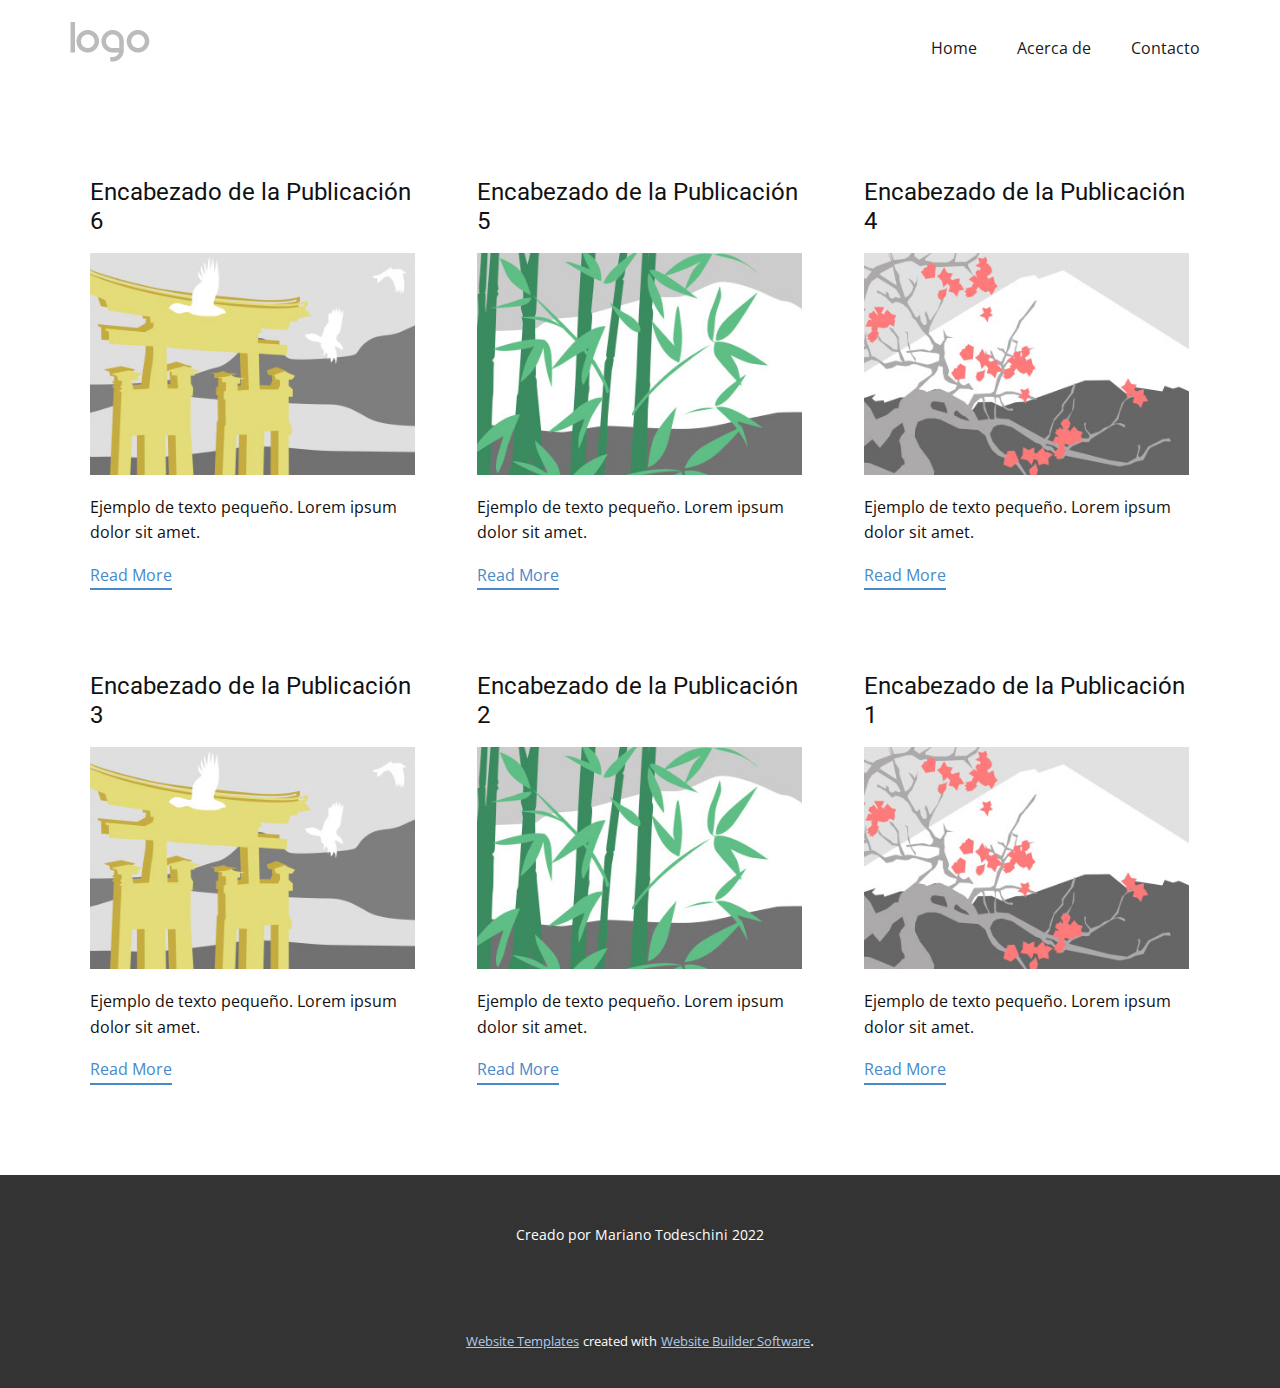
<file: blog/blog.html>
<html style="font-size: 16px;" lang="es"><head>
    <meta name="viewport" content="width=device-width, initial-scale=1.0">
    <meta charset="utf-8">
    <meta name="keywords" content="">
    <meta name="description" content="">
    <title>Blog Template</title>
    <link rel="stylesheet" href="../nicepage.css" media="screen">
<link rel="stylesheet" href="../Blog-Template.css" media="screen">
    <script class="u-script" type="text/javascript" src="../jquery.js" "="" defer=""></script>
    <script class="u-script" type="text/javascript" src="../nicepage.js" "="" defer=""></script>
    <meta name="generator" content="Nicepage 4.15.8, nicepage.com">
    <link id="u-theme-google-font" rel="stylesheet" href="https://fonts.googleapis.com/css?family=Roboto:100,100i,300,300i,400,400i,500,500i,700,700i,900,900i|Open+Sans:300,300i,400,400i,500,500i,600,600i,700,700i,800,800i">
    
    
    <script type="application/ld+json">{
		"@context": "http://schema.org",
		"@type": "Organization",
		"name": "",
		"logo": "images/default-logo.png"
}</script>
    <meta name="theme-color" content="#478ac9">
  </head>
  <body class="u-body u-xl-mode" data-lang="es"><header class="u-clearfix u-header u-header" id="sec-c27f" data-animation-name="" data-animation-duration="0" data-animation-delay="0" data-animation-direction=""><div class="u-clearfix u-sheet u-valign-middle u-sheet-1">
        <a href="https://nicepage.com" class="u-image u-logo u-image-1" data-image-width="80" data-image-height="40">
          <img src="../images/default-logo.png" class="u-logo-image u-logo-image-1">
        </a>
        <nav class="u-menu u-menu-dropdown u-offcanvas u-menu-1">
          <div class="menu-collapse" style="font-size: 1rem; letter-spacing: 0px;">
            <a class="u-button-style u-custom-left-right-menu-spacing u-custom-padding-bottom u-custom-top-bottom-menu-spacing u-nav-link u-text-active-palette-1-base u-text-hover-palette-2-base u-text-white" href="#">
              <svg class="u-svg-link" viewBox="0 0 24 24"><use xmlns:xlink="http://www.w3.org/1999/xlink" xlink:href="#menu-hamburger"></use></svg>
              <svg class="u-svg-content" version="1.1" id="menu-hamburger" viewBox="0 0 16 16" x="0px" y="0px" xmlns:xlink="http://www.w3.org/1999/xlink" xmlns="http://www.w3.org/2000/svg"><g><rect y="1" width="16" height="2"></rect><rect y="7" width="16" height="2"></rect><rect y="13" width="16" height="2"></rect>
</g></svg>
            </a>
          </div>
          <div class="u-custom-menu u-nav-container">
            <ul class="u-nav u-spacing-20 u-unstyled u-nav-1"><li class="u-nav-item"><a class="u-border-active-palette-1-base u-border-hover-palette-1-light-1 u-button-style u-nav-link u-text-active-palette-3-base u-text-grey-90 u-text-hover-palette-2-base" href="../Home.html" style="padding: 10px;">Home</a>
</li><li class="u-nav-item"><a class="u-border-active-palette-1-base u-border-hover-palette-1-light-1 u-button-style u-nav-link u-text-active-palette-3-base u-text-grey-90 u-text-hover-palette-2-base" href="../Acerca-de.html" style="padding: 10px;">Acerca de</a>
</li><li class="u-nav-item"><a class="u-border-active-palette-1-base u-border-hover-palette-1-light-1 u-button-style u-nav-link u-text-active-palette-3-base u-text-grey-90 u-text-hover-palette-2-base" href="../Contacto.html" style="padding: 10px;">Contacto</a>
</li></ul>
          </div>
          <div class="u-custom-menu u-nav-container-collapse">
            <div class="u-black u-container-style u-inner-container-layout u-opacity u-opacity-95 u-sidenav">
              <div class="u-sidenav-overflow">
                <div class="u-menu-close"></div>
                <ul class="u-align-center u-nav u-popupmenu-items u-unstyled u-nav-2"><li class="u-nav-item"><a class="u-button-style u-nav-link" href="../Home.html">Home</a>
</li><li class="u-nav-item"><a class="u-button-style u-nav-link" href="../Acerca-de.html">Acerca de</a>
</li><li class="u-nav-item"><a class="u-button-style u-nav-link" href="../Contacto.html">Contacto</a>
</li></ul>
              </div>
            </div>
            <div class="u-black u-menu-overlay u-opacity u-opacity-70"></div>
          </div>
        </nav>
      </div></header>
    <section class="u-clearfix u-section-1" id="sec-1cd4">
      <div class="u-clearfix u-sheet u-valign-middle u-sheet-1"><!--blog--><!--blog_options_json--><!--{"type":"Recent","source":"","tags":"","count":""}--><!--/blog_options_json-->
        <div class="u-blog u-expanded-width u-repeater u-repeater-1"><!--blog_post-->
          <div class="u-blog-post u-container-style u-repeater-item u-white u-repeater-item-1">
            <div class="u-container-layout u-similar-container u-valign-top u-container-layout-1"><!--blog_post_header-->
              <h4 class="u-blog-control u-text u-text-1">
                <a class="u-post-header-link" href="../blog/enviar-5.html">Encabezado de la Publicación 6</a>
              </h4><!--/blog_post_header--><!--blog_post_image-->
              <a class="u-post-header-link" href="../blog/enviar-5.html"><img alt="" class="u-blog-control u-expanded-width u-image u-image-default u-image-1" src="[data-uri]"></a><!--/blog_post_image--><!--blog_post_content-->
              <div class="u-blog-control u-post-content u-text u-text-2 fr-view">Ejemplo de texto pequeño. Lorem ipsum dolor sit amet.</div><!--/blog_post_content--><!--blog_post_readmore-->
              <a href="../blog/enviar-5.html" class="u-blog-control u-border-2 u-border-palette-1-base u-btn u-btn-rectangle u-button-style u-none u-btn-1"><!--blog_post_readmore_content--><!--options_json--><!--{"content":"Read More","defaultValue":"Lee mas"}--><!--/options_json-->Read More<!--/blog_post_readmore_content--></a><!--/blog_post_readmore-->
            </div>
          </div><div class="u-blog-post u-container-style u-repeater-item u-video-cover u-white">
            <div class="u-container-layout u-similar-container u-valign-top u-container-layout-2"><!--blog_post_header-->
              <h4 class="u-blog-control u-text u-text-3">
                <a class="u-post-header-link" href="../blog/enviar-4.html">Encabezado de la Publicación 5</a>
              </h4><!--/blog_post_header--><!--blog_post_image-->
              <a class="u-post-header-link" href="../blog/enviar-4.html"><img alt="" class="u-blog-control u-expanded-width u-image u-image-default u-image-2" src="[data-uri]"></a><!--/blog_post_image--><!--blog_post_content-->
              <div class="u-blog-control u-post-content u-text u-text-4 fr-view">Ejemplo de texto pequeño. Lorem ipsum dolor sit amet.</div><!--/blog_post_content--><!--blog_post_readmore-->
              <a href="../blog/enviar-4.html" class="u-blog-control u-border-2 u-border-palette-1-base u-btn u-btn-rectangle u-button-style u-none u-btn-2"><!--blog_post_readmore_content--><!--options_json--><!--{"content":"Read More","defaultValue":"Lee mas"}--><!--/options_json-->Read More<!--/blog_post_readmore_content--></a><!--/blog_post_readmore-->
            </div>
          </div><div class="u-blog-post u-container-style u-repeater-item u-video-cover u-white">
            <div class="u-container-layout u-similar-container u-valign-top u-container-layout-3"><!--blog_post_header-->
              <h4 class="u-blog-control u-text u-text-5">
                <a class="u-post-header-link" href="../blog/enviar-3.html">Encabezado de la Publicación 4</a>
              </h4><!--/blog_post_header--><!--blog_post_image-->
              <a class="u-post-header-link" href="../blog/enviar-3.html"><img alt="" class="u-blog-control u-expanded-width u-image u-image-default u-image-3" src="[data-uri]"></a><!--/blog_post_image--><!--blog_post_content-->
              <div class="u-blog-control u-post-content u-text u-text-6 fr-view">Ejemplo de texto pequeño. Lorem ipsum dolor sit amet.</div><!--/blog_post_content--><!--blog_post_readmore-->
              <a href="../blog/enviar-3.html" class="u-blog-control u-border-2 u-border-palette-1-base u-btn u-btn-rectangle u-button-style u-none u-btn-3"><!--blog_post_readmore_content--><!--options_json--><!--{"content":"Read More","defaultValue":"Lee mas"}--><!--/options_json-->Read More<!--/blog_post_readmore_content--></a><!--/blog_post_readmore-->
            </div>
          </div><div class="u-blog-post u-container-style u-repeater-item u-white u-repeater-item-1">
            <div class="u-container-layout u-similar-container u-valign-top u-container-layout-1"><!--blog_post_header-->
              <h4 class="u-blog-control u-text u-text-1">
                <a class="u-post-header-link" href="../blog/enviar-2.html">Encabezado de la Publicación 3</a>
              </h4><!--/blog_post_header--><!--blog_post_image-->
              <a class="u-post-header-link" href="../blog/enviar-2.html"><img alt="" class="u-blog-control u-expanded-width u-image u-image-default u-image-1" src="[data-uri]"></a><!--/blog_post_image--><!--blog_post_content-->
              <div class="u-blog-control u-post-content u-text u-text-2 fr-view">Ejemplo de texto pequeño. Lorem ipsum dolor sit amet.</div><!--/blog_post_content--><!--blog_post_readmore-->
              <a href="../blog/enviar-2.html" class="u-blog-control u-border-2 u-border-palette-1-base u-btn u-btn-rectangle u-button-style u-none u-btn-1"><!--blog_post_readmore_content--><!--options_json--><!--{"content":"Read More","defaultValue":"Lee mas"}--><!--/options_json-->Read More<!--/blog_post_readmore_content--></a><!--/blog_post_readmore-->
            </div>
          </div><div class="u-blog-post u-container-style u-repeater-item u-video-cover u-white">
            <div class="u-container-layout u-similar-container u-valign-top u-container-layout-2"><!--blog_post_header-->
              <h4 class="u-blog-control u-text u-text-3">
                <a class="u-post-header-link" href="../blog/enviar-1.html">Encabezado de la Publicación 2</a>
              </h4><!--/blog_post_header--><!--blog_post_image-->
              <a class="u-post-header-link" href="../blog/enviar-1.html"><img alt="" class="u-blog-control u-expanded-width u-image u-image-default u-image-2" src="[data-uri]"></a><!--/blog_post_image--><!--blog_post_content-->
              <div class="u-blog-control u-post-content u-text u-text-4 fr-view">Ejemplo de texto pequeño. Lorem ipsum dolor sit amet.</div><!--/blog_post_content--><!--blog_post_readmore-->
              <a href="../blog/enviar-1.html" class="u-blog-control u-border-2 u-border-palette-1-base u-btn u-btn-rectangle u-button-style u-none u-btn-2"><!--blog_post_readmore_content--><!--options_json--><!--{"content":"Read More","defaultValue":"Lee mas"}--><!--/options_json-->Read More<!--/blog_post_readmore_content--></a><!--/blog_post_readmore-->
            </div>
          </div><div class="u-blog-post u-container-style u-repeater-item u-video-cover u-white">
            <div class="u-container-layout u-similar-container u-valign-top u-container-layout-3"><!--blog_post_header-->
              <h4 class="u-blog-control u-text u-text-5">
                <a class="u-post-header-link" href="../blog/enviar.html">Encabezado de la Publicación 1</a>
              </h4><!--/blog_post_header--><!--blog_post_image-->
              <a class="u-post-header-link" href="../blog/enviar.html"><img alt="" class="u-blog-control u-expanded-width u-image u-image-default u-image-3" src="[data-uri]"></a><!--/blog_post_image--><!--blog_post_content-->
              <div class="u-blog-control u-post-content u-text u-text-6 fr-view">Ejemplo de texto pequeño. Lorem ipsum dolor sit amet.</div><!--/blog_post_content--><!--blog_post_readmore-->
              <a href="../blog/enviar.html" class="u-blog-control u-border-2 u-border-palette-1-base u-btn u-btn-rectangle u-button-style u-none u-btn-3"><!--blog_post_readmore_content--><!--options_json--><!--{"content":"Read More","defaultValue":"Lee mas"}--><!--/options_json-->Read More<!--/blog_post_readmore_content--></a><!--/blog_post_readmore-->
            </div>
          </div><!--/blog_post--><!--blog_post-->
          <!--/blog_post--><!--blog_post-->
          <!--/blog_post-->
        </div><!--/blog-->
      </div>
    </section>
    
    
    <footer class="u-align-center u-clearfix u-footer u-grey-80 u-footer" id="sec-a783"><div class="u-clearfix u-sheet u-sheet-1">
        <p class="u-small-text u-text u-text-variant u-text-1">Creado por Mariano Todeschini 2022</p>
      </div></footer>
    <section class="u-backlink u-clearfix u-grey-80">
      <a class="u-link" href="https://nicepage.com/website-templates" target="_blank">
        <span>Website Templates</span>
      </a>
      <p class="u-text">
        <span>created with</span>
      </p>
      <a class="u-link" href="" target="_blank">
        <span>Website Builder Software</span>
      </a>. 
    </section>
  
</body></html>
</file>
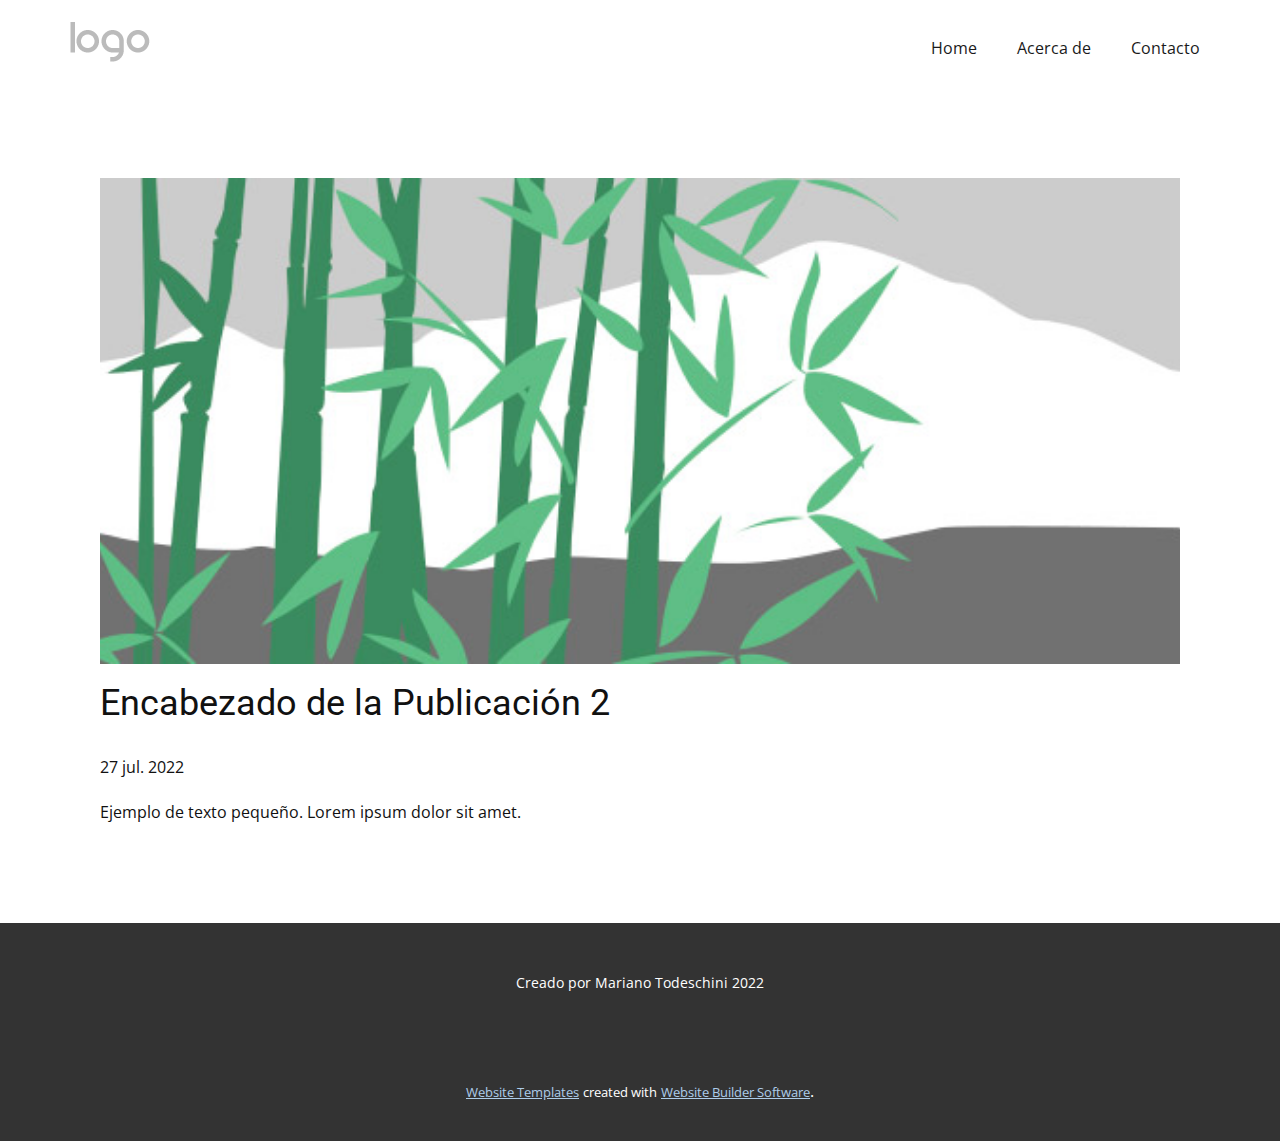
<file: blog/enviar-1.html>
<!doctype html>
<html style="font-size: 16px;" lang="es"><head>
    <meta name="viewport" content="width=device-width, initial-scale=1.0">
    <meta charset="utf-8">
    <meta name="keywords" content="Encabezado de la Publicación 1">
    <meta name="description" content="">
    <title>Encabezado de la Publicación 2</title>
    <link rel="stylesheet" href="../nicepage.css" media="screen">
<link rel="stylesheet" href="../Post-Template.css" media="screen">
    <script class="u-script" type="text/javascript" src="../jquery.js" "="" defer=""></script>
    <script class="u-script" type="text/javascript" src="../nicepage.js" "="" defer=""></script>
    <meta name="generator" content="Nicepage 4.15.8, nicepage.com">
    <link id="u-theme-google-font" rel="stylesheet" href="https://fonts.googleapis.com/css?family=Roboto:100,100i,300,300i,400,400i,500,500i,700,700i,900,900i|Open+Sans:300,300i,400,400i,500,500i,600,600i,700,700i,800,800i">
    
    
    <script type="application/ld+json">{
		"@context": "http://schema.org",
		"@type": "Organization",
		"name": "",
		"logo": "images/default-logo.png"
}</script>
    <meta name="theme-color" content="#478ac9">
  </head>
  <body class="u-body u-xl-mode" data-lang="es"><header class="u-clearfix u-header u-header" id="sec-c27f" data-animation-name="" data-animation-duration="0" data-animation-delay="0" data-animation-direction=""><div class="u-clearfix u-sheet u-valign-middle u-sheet-1">
        <a href="https://nicepage.com" class="u-image u-logo u-image-1" data-image-width="80" data-image-height="40">
          <img src="../images/default-logo.png" class="u-logo-image u-logo-image-1">
        </a>
        <nav class="u-menu u-menu-dropdown u-offcanvas u-menu-1">
          <div class="menu-collapse" style="font-size: 1rem; letter-spacing: 0px;">
            <a class="u-button-style u-custom-left-right-menu-spacing u-custom-padding-bottom u-custom-top-bottom-menu-spacing u-nav-link u-text-active-palette-1-base u-text-hover-palette-2-base u-text-white" href="#">
              <svg class="u-svg-link" viewBox="0 0 24 24"><use xmlns:xlink="http://www.w3.org/1999/xlink" xlink:href="#menu-hamburger"></use></svg>
              <svg class="u-svg-content" version="1.1" id="menu-hamburger" viewBox="0 0 16 16" x="0px" y="0px" xmlns:xlink="http://www.w3.org/1999/xlink" xmlns="http://www.w3.org/2000/svg"><g><rect y="1" width="16" height="2"></rect><rect y="7" width="16" height="2"></rect><rect y="13" width="16" height="2"></rect>
</g></svg>
            </a>
          </div>
          <div class="u-custom-menu u-nav-container">
            <ul class="u-nav u-spacing-20 u-unstyled u-nav-1"><li class="u-nav-item"><a class="u-border-active-palette-1-base u-border-hover-palette-1-light-1 u-button-style u-nav-link u-text-active-palette-3-base u-text-grey-90 u-text-hover-palette-2-base" href="../Home.html" style="padding: 10px;">Home</a>
</li><li class="u-nav-item"><a class="u-border-active-palette-1-base u-border-hover-palette-1-light-1 u-button-style u-nav-link u-text-active-palette-3-base u-text-grey-90 u-text-hover-palette-2-base" href="../Acerca-de.html" style="padding: 10px;">Acerca de</a>
</li><li class="u-nav-item"><a class="u-border-active-palette-1-base u-border-hover-palette-1-light-1 u-button-style u-nav-link u-text-active-palette-3-base u-text-grey-90 u-text-hover-palette-2-base" href="../Contacto.html" style="padding: 10px;">Contacto</a>
</li></ul>
          </div>
          <div class="u-custom-menu u-nav-container-collapse">
            <div class="u-black u-container-style u-inner-container-layout u-opacity u-opacity-95 u-sidenav">
              <div class="u-sidenav-overflow">
                <div class="u-menu-close"></div>
                <ul class="u-align-center u-nav u-popupmenu-items u-unstyled u-nav-2"><li class="u-nav-item"><a class="u-button-style u-nav-link" href="../Home.html">Home</a>
</li><li class="u-nav-item"><a class="u-button-style u-nav-link" href="../Acerca-de.html">Acerca de</a>
</li><li class="u-nav-item"><a class="u-button-style u-nav-link" href="../Contacto.html">Contacto</a>
</li></ul>
              </div>
            </div>
            <div class="u-black u-menu-overlay u-opacity u-opacity-70"></div>
          </div>
        </nav>
      </div></header>
    <section class="u-align-center u-clearfix u-section-1" id="sec-6948">
      <div class="u-clearfix u-sheet u-valign-middle-md u-valign-middle-sm u-valign-middle-xs u-sheet-1"><!--post_details--><!--post_details_options_json--><!--{"source":""}--><!--/post_details_options_json--><!--blog_post-->
        <div class="u-container-style u-expanded-width u-post-details u-post-details-1">
          <div class="u-container-layout u-valign-middle u-container-layout-1"><!--blog_post_image-->
            <img alt="" class="u-blog-control u-expanded-width u-image u-image-default u-image-1" src="[data-uri]"><!--/blog_post_image--><!--blog_post_header-->
            <h2 class="u-blog-control u-text u-text-1">Encabezado de la Publicación 2</h2><!--/blog_post_header--><!--blog_post_metadata-->
            <div class="u-blog-control u-metadata u-metadata-1"><!--blog_post_metadata_date-->
              <span class="u-meta-date u-meta-icon">27 jul. 2022</span><!--/blog_post_metadata_date--><!--blog_post_metadata_category-->
              <!--/blog_post_metadata_category--><!--blog_post_metadata_comments-->
              <!--/blog_post_metadata_comments-->
            </div><!--/blog_post_metadata--><!--blog_post_content-->
            <div class="u-align-justify u-blog-control u-post-content u-text u-text-2 fr-view">
  Ejemplo de texto pequeño. Lorem ipsum dolor sit amet.
  </div><!--/blog_post_content-->
          </div>
        </div><!--/blog_post--><!--/post_details-->
      </div>
    </section>
    
    
    <footer class="u-align-center u-clearfix u-footer u-grey-80 u-footer" id="sec-a783"><div class="u-clearfix u-sheet u-sheet-1">
        <p class="u-small-text u-text u-text-variant u-text-1">Creado por Mariano Todeschini 2022</p>
      </div></footer>
    <section class="u-backlink u-clearfix u-grey-80">
      <a class="u-link" href="https://nicepage.com/website-templates" target="_blank">
        <span>Website Templates</span>
      </a>
      <p class="u-text">
        <span>created with</span>
      </p>
      <a class="u-link" href="" target="_blank">
        <span>Website Builder Software</span>
      </a>. 
    </section>
  
</body></html>
</file>
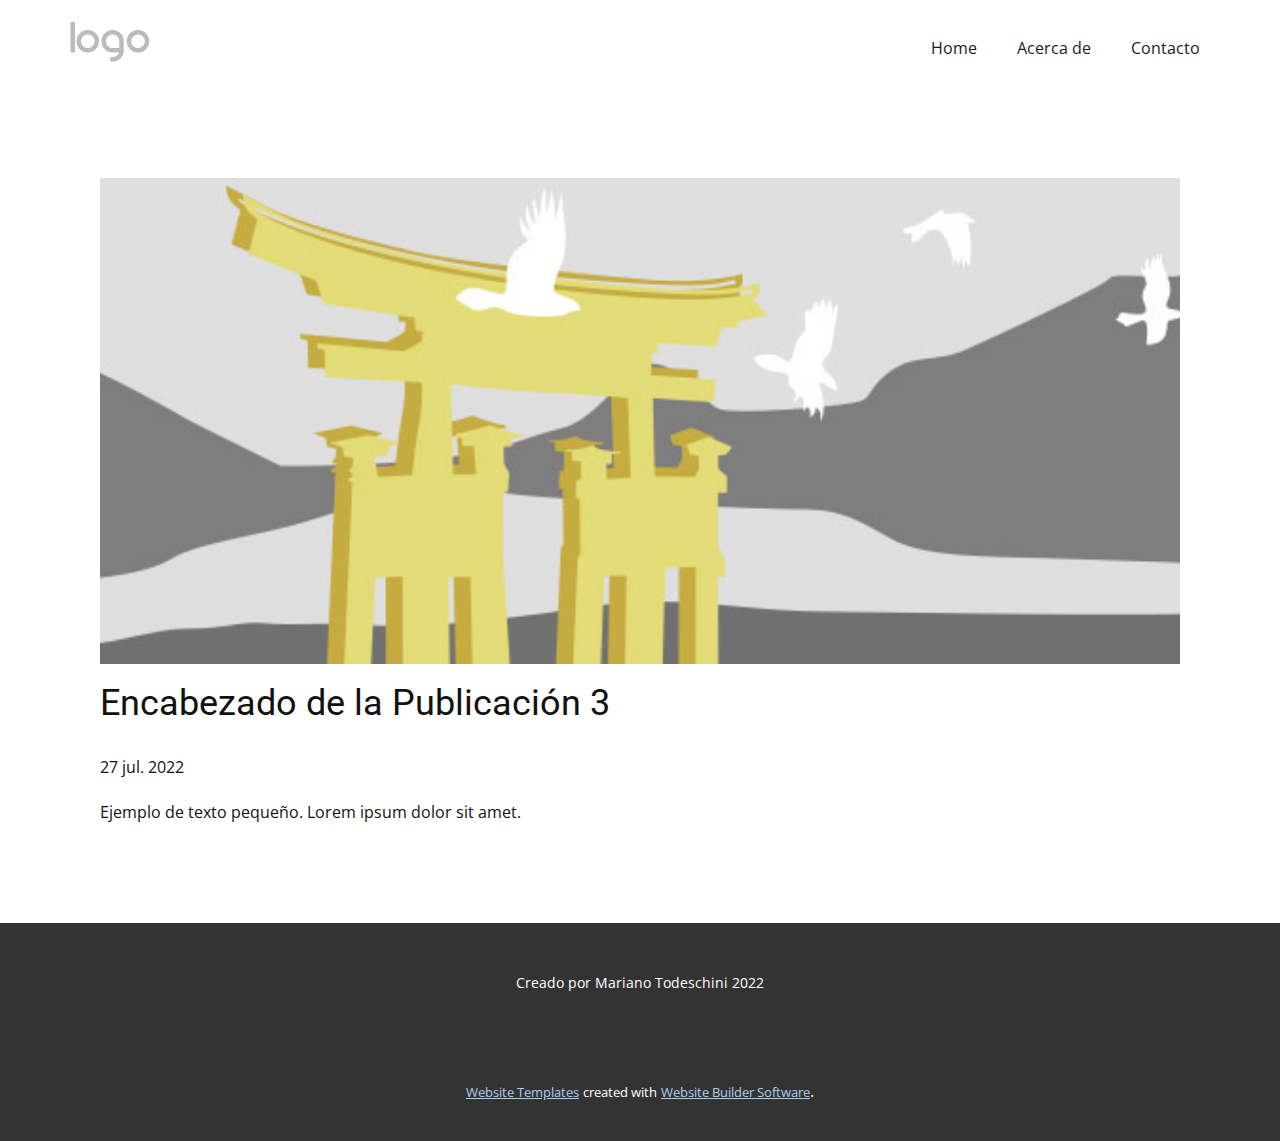
<file: blog/enviar-2.html>
<!doctype html>
<html style="font-size: 16px;" lang="es"><head>
    <meta name="viewport" content="width=device-width, initial-scale=1.0">
    <meta charset="utf-8">
    <meta name="keywords" content="Encabezado de la Publicación 1">
    <meta name="description" content="">
    <title>Encabezado de la Publicación 3</title>
    <link rel="stylesheet" href="../nicepage.css" media="screen">
<link rel="stylesheet" href="../Post-Template.css" media="screen">
    <script class="u-script" type="text/javascript" src="../jquery.js" "="" defer=""></script>
    <script class="u-script" type="text/javascript" src="../nicepage.js" "="" defer=""></script>
    <meta name="generator" content="Nicepage 4.15.8, nicepage.com">
    <link id="u-theme-google-font" rel="stylesheet" href="https://fonts.googleapis.com/css?family=Roboto:100,100i,300,300i,400,400i,500,500i,700,700i,900,900i|Open+Sans:300,300i,400,400i,500,500i,600,600i,700,700i,800,800i">
    
    
    <script type="application/ld+json">{
		"@context": "http://schema.org",
		"@type": "Organization",
		"name": "",
		"logo": "images/default-logo.png"
}</script>
    <meta name="theme-color" content="#478ac9">
  </head>
  <body class="u-body u-xl-mode" data-lang="es"><header class="u-clearfix u-header u-header" id="sec-c27f" data-animation-name="" data-animation-duration="0" data-animation-delay="0" data-animation-direction=""><div class="u-clearfix u-sheet u-valign-middle u-sheet-1">
        <a href="https://nicepage.com" class="u-image u-logo u-image-1" data-image-width="80" data-image-height="40">
          <img src="../images/default-logo.png" class="u-logo-image u-logo-image-1">
        </a>
        <nav class="u-menu u-menu-dropdown u-offcanvas u-menu-1">
          <div class="menu-collapse" style="font-size: 1rem; letter-spacing: 0px;">
            <a class="u-button-style u-custom-left-right-menu-spacing u-custom-padding-bottom u-custom-top-bottom-menu-spacing u-nav-link u-text-active-palette-1-base u-text-hover-palette-2-base u-text-white" href="#">
              <svg class="u-svg-link" viewBox="0 0 24 24"><use xmlns:xlink="http://www.w3.org/1999/xlink" xlink:href="#menu-hamburger"></use></svg>
              <svg class="u-svg-content" version="1.1" id="menu-hamburger" viewBox="0 0 16 16" x="0px" y="0px" xmlns:xlink="http://www.w3.org/1999/xlink" xmlns="http://www.w3.org/2000/svg"><g><rect y="1" width="16" height="2"></rect><rect y="7" width="16" height="2"></rect><rect y="13" width="16" height="2"></rect>
</g></svg>
            </a>
          </div>
          <div class="u-custom-menu u-nav-container">
            <ul class="u-nav u-spacing-20 u-unstyled u-nav-1"><li class="u-nav-item"><a class="u-border-active-palette-1-base u-border-hover-palette-1-light-1 u-button-style u-nav-link u-text-active-palette-3-base u-text-grey-90 u-text-hover-palette-2-base" href="../Home.html" style="padding: 10px;">Home</a>
</li><li class="u-nav-item"><a class="u-border-active-palette-1-base u-border-hover-palette-1-light-1 u-button-style u-nav-link u-text-active-palette-3-base u-text-grey-90 u-text-hover-palette-2-base" href="../Acerca-de.html" style="padding: 10px;">Acerca de</a>
</li><li class="u-nav-item"><a class="u-border-active-palette-1-base u-border-hover-palette-1-light-1 u-button-style u-nav-link u-text-active-palette-3-base u-text-grey-90 u-text-hover-palette-2-base" href="../Contacto.html" style="padding: 10px;">Contacto</a>
</li></ul>
          </div>
          <div class="u-custom-menu u-nav-container-collapse">
            <div class="u-black u-container-style u-inner-container-layout u-opacity u-opacity-95 u-sidenav">
              <div class="u-sidenav-overflow">
                <div class="u-menu-close"></div>
                <ul class="u-align-center u-nav u-popupmenu-items u-unstyled u-nav-2"><li class="u-nav-item"><a class="u-button-style u-nav-link" href="../Home.html">Home</a>
</li><li class="u-nav-item"><a class="u-button-style u-nav-link" href="../Acerca-de.html">Acerca de</a>
</li><li class="u-nav-item"><a class="u-button-style u-nav-link" href="../Contacto.html">Contacto</a>
</li></ul>
              </div>
            </div>
            <div class="u-black u-menu-overlay u-opacity u-opacity-70"></div>
          </div>
        </nav>
      </div></header>
    <section class="u-align-center u-clearfix u-section-1" id="sec-6948">
      <div class="u-clearfix u-sheet u-valign-middle-md u-valign-middle-sm u-valign-middle-xs u-sheet-1"><!--post_details--><!--post_details_options_json--><!--{"source":""}--><!--/post_details_options_json--><!--blog_post-->
        <div class="u-container-style u-expanded-width u-post-details u-post-details-1">
          <div class="u-container-layout u-valign-middle u-container-layout-1"><!--blog_post_image-->
            <img alt="" class="u-blog-control u-expanded-width u-image u-image-default u-image-1" src="[data-uri]"><!--/blog_post_image--><!--blog_post_header-->
            <h2 class="u-blog-control u-text u-text-1">Encabezado de la Publicación 3</h2><!--/blog_post_header--><!--blog_post_metadata-->
            <div class="u-blog-control u-metadata u-metadata-1"><!--blog_post_metadata_date-->
              <span class="u-meta-date u-meta-icon">27 jul. 2022</span><!--/blog_post_metadata_date--><!--blog_post_metadata_category-->
              <!--/blog_post_metadata_category--><!--blog_post_metadata_comments-->
              <!--/blog_post_metadata_comments-->
            </div><!--/blog_post_metadata--><!--blog_post_content-->
            <div class="u-align-justify u-blog-control u-post-content u-text u-text-2 fr-view">
  Ejemplo de texto pequeño. Lorem ipsum dolor sit amet.
  </div><!--/blog_post_content-->
          </div>
        </div><!--/blog_post--><!--/post_details-->
      </div>
    </section>
    
    
    <footer class="u-align-center u-clearfix u-footer u-grey-80 u-footer" id="sec-a783"><div class="u-clearfix u-sheet u-sheet-1">
        <p class="u-small-text u-text u-text-variant u-text-1">Creado por Mariano Todeschini 2022</p>
      </div></footer>
    <section class="u-backlink u-clearfix u-grey-80">
      <a class="u-link" href="https://nicepage.com/website-templates" target="_blank">
        <span>Website Templates</span>
      </a>
      <p class="u-text">
        <span>created with</span>
      </p>
      <a class="u-link" href="" target="_blank">
        <span>Website Builder Software</span>
      </a>. 
    </section>
  
</body></html>
</file>
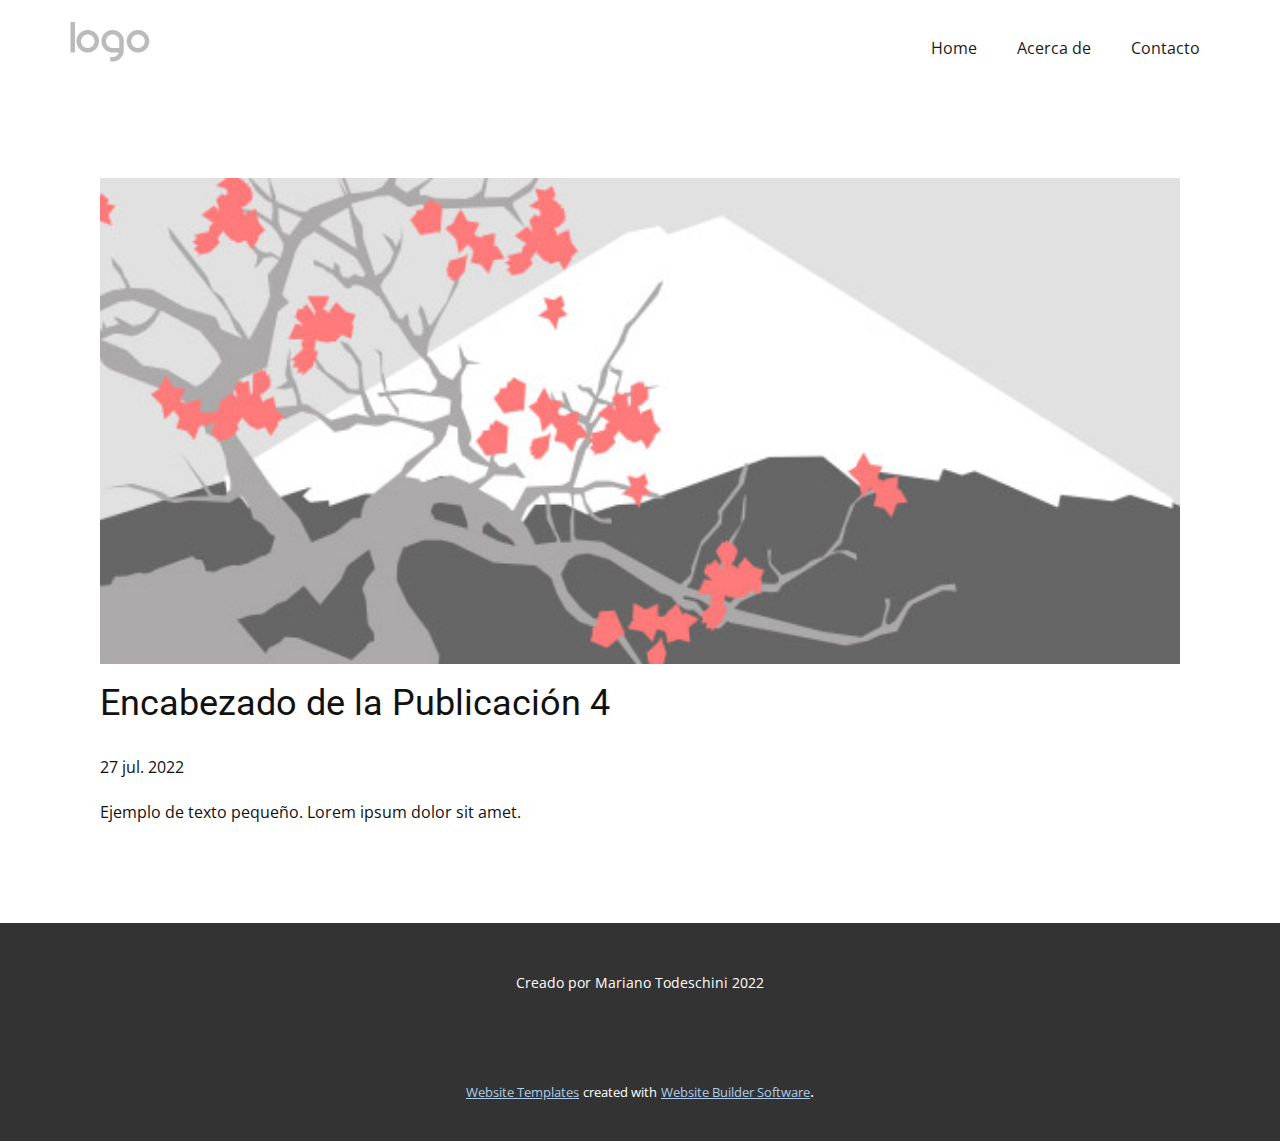
<file: blog/enviar-3.html>
<!doctype html>
<html style="font-size: 16px;" lang="es"><head>
    <meta name="viewport" content="width=device-width, initial-scale=1.0">
    <meta charset="utf-8">
    <meta name="keywords" content="Encabezado de la Publicación 1">
    <meta name="description" content="">
    <title>Encabezado de la Publicación 4</title>
    <link rel="stylesheet" href="../nicepage.css" media="screen">
<link rel="stylesheet" href="../Post-Template.css" media="screen">
    <script class="u-script" type="text/javascript" src="../jquery.js" "="" defer=""></script>
    <script class="u-script" type="text/javascript" src="../nicepage.js" "="" defer=""></script>
    <meta name="generator" content="Nicepage 4.15.8, nicepage.com">
    <link id="u-theme-google-font" rel="stylesheet" href="https://fonts.googleapis.com/css?family=Roboto:100,100i,300,300i,400,400i,500,500i,700,700i,900,900i|Open+Sans:300,300i,400,400i,500,500i,600,600i,700,700i,800,800i">
    
    
    <script type="application/ld+json">{
		"@context": "http://schema.org",
		"@type": "Organization",
		"name": "",
		"logo": "images/default-logo.png"
}</script>
    <meta name="theme-color" content="#478ac9">
  </head>
  <body class="u-body u-xl-mode" data-lang="es"><header class="u-clearfix u-header u-header" id="sec-c27f" data-animation-name="" data-animation-duration="0" data-animation-delay="0" data-animation-direction=""><div class="u-clearfix u-sheet u-valign-middle u-sheet-1">
        <a href="https://nicepage.com" class="u-image u-logo u-image-1" data-image-width="80" data-image-height="40">
          <img src="../images/default-logo.png" class="u-logo-image u-logo-image-1">
        </a>
        <nav class="u-menu u-menu-dropdown u-offcanvas u-menu-1">
          <div class="menu-collapse" style="font-size: 1rem; letter-spacing: 0px;">
            <a class="u-button-style u-custom-left-right-menu-spacing u-custom-padding-bottom u-custom-top-bottom-menu-spacing u-nav-link u-text-active-palette-1-base u-text-hover-palette-2-base u-text-white" href="#">
              <svg class="u-svg-link" viewBox="0 0 24 24"><use xmlns:xlink="http://www.w3.org/1999/xlink" xlink:href="#menu-hamburger"></use></svg>
              <svg class="u-svg-content" version="1.1" id="menu-hamburger" viewBox="0 0 16 16" x="0px" y="0px" xmlns:xlink="http://www.w3.org/1999/xlink" xmlns="http://www.w3.org/2000/svg"><g><rect y="1" width="16" height="2"></rect><rect y="7" width="16" height="2"></rect><rect y="13" width="16" height="2"></rect>
</g></svg>
            </a>
          </div>
          <div class="u-custom-menu u-nav-container">
            <ul class="u-nav u-spacing-20 u-unstyled u-nav-1"><li class="u-nav-item"><a class="u-border-active-palette-1-base u-border-hover-palette-1-light-1 u-button-style u-nav-link u-text-active-palette-3-base u-text-grey-90 u-text-hover-palette-2-base" href="../Home.html" style="padding: 10px;">Home</a>
</li><li class="u-nav-item"><a class="u-border-active-palette-1-base u-border-hover-palette-1-light-1 u-button-style u-nav-link u-text-active-palette-3-base u-text-grey-90 u-text-hover-palette-2-base" href="../Acerca-de.html" style="padding: 10px;">Acerca de</a>
</li><li class="u-nav-item"><a class="u-border-active-palette-1-base u-border-hover-palette-1-light-1 u-button-style u-nav-link u-text-active-palette-3-base u-text-grey-90 u-text-hover-palette-2-base" href="../Contacto.html" style="padding: 10px;">Contacto</a>
</li></ul>
          </div>
          <div class="u-custom-menu u-nav-container-collapse">
            <div class="u-black u-container-style u-inner-container-layout u-opacity u-opacity-95 u-sidenav">
              <div class="u-sidenav-overflow">
                <div class="u-menu-close"></div>
                <ul class="u-align-center u-nav u-popupmenu-items u-unstyled u-nav-2"><li class="u-nav-item"><a class="u-button-style u-nav-link" href="../Home.html">Home</a>
</li><li class="u-nav-item"><a class="u-button-style u-nav-link" href="../Acerca-de.html">Acerca de</a>
</li><li class="u-nav-item"><a class="u-button-style u-nav-link" href="../Contacto.html">Contacto</a>
</li></ul>
              </div>
            </div>
            <div class="u-black u-menu-overlay u-opacity u-opacity-70"></div>
          </div>
        </nav>
      </div></header>
    <section class="u-align-center u-clearfix u-section-1" id="sec-6948">
      <div class="u-clearfix u-sheet u-valign-middle-md u-valign-middle-sm u-valign-middle-xs u-sheet-1"><!--post_details--><!--post_details_options_json--><!--{"source":""}--><!--/post_details_options_json--><!--blog_post-->
        <div class="u-container-style u-expanded-width u-post-details u-post-details-1">
          <div class="u-container-layout u-valign-middle u-container-layout-1"><!--blog_post_image-->
            <img alt="" class="u-blog-control u-expanded-width u-image u-image-default u-image-1" src="[data-uri]"><!--/blog_post_image--><!--blog_post_header-->
            <h2 class="u-blog-control u-text u-text-1">Encabezado de la Publicación 4</h2><!--/blog_post_header--><!--blog_post_metadata-->
            <div class="u-blog-control u-metadata u-metadata-1"><!--blog_post_metadata_date-->
              <span class="u-meta-date u-meta-icon">27 jul. 2022</span><!--/blog_post_metadata_date--><!--blog_post_metadata_category-->
              <!--/blog_post_metadata_category--><!--blog_post_metadata_comments-->
              <!--/blog_post_metadata_comments-->
            </div><!--/blog_post_metadata--><!--blog_post_content-->
            <div class="u-align-justify u-blog-control u-post-content u-text u-text-2 fr-view">
  Ejemplo de texto pequeño. Lorem ipsum dolor sit amet.
  </div><!--/blog_post_content-->
          </div>
        </div><!--/blog_post--><!--/post_details-->
      </div>
    </section>
    
    
    <footer class="u-align-center u-clearfix u-footer u-grey-80 u-footer" id="sec-a783"><div class="u-clearfix u-sheet u-sheet-1">
        <p class="u-small-text u-text u-text-variant u-text-1">Creado por Mariano Todeschini 2022</p>
      </div></footer>
    <section class="u-backlink u-clearfix u-grey-80">
      <a class="u-link" href="https://nicepage.com/website-templates" target="_blank">
        <span>Website Templates</span>
      </a>
      <p class="u-text">
        <span>created with</span>
      </p>
      <a class="u-link" href="" target="_blank">
        <span>Website Builder Software</span>
      </a>. 
    </section>
  
</body></html>
</file>
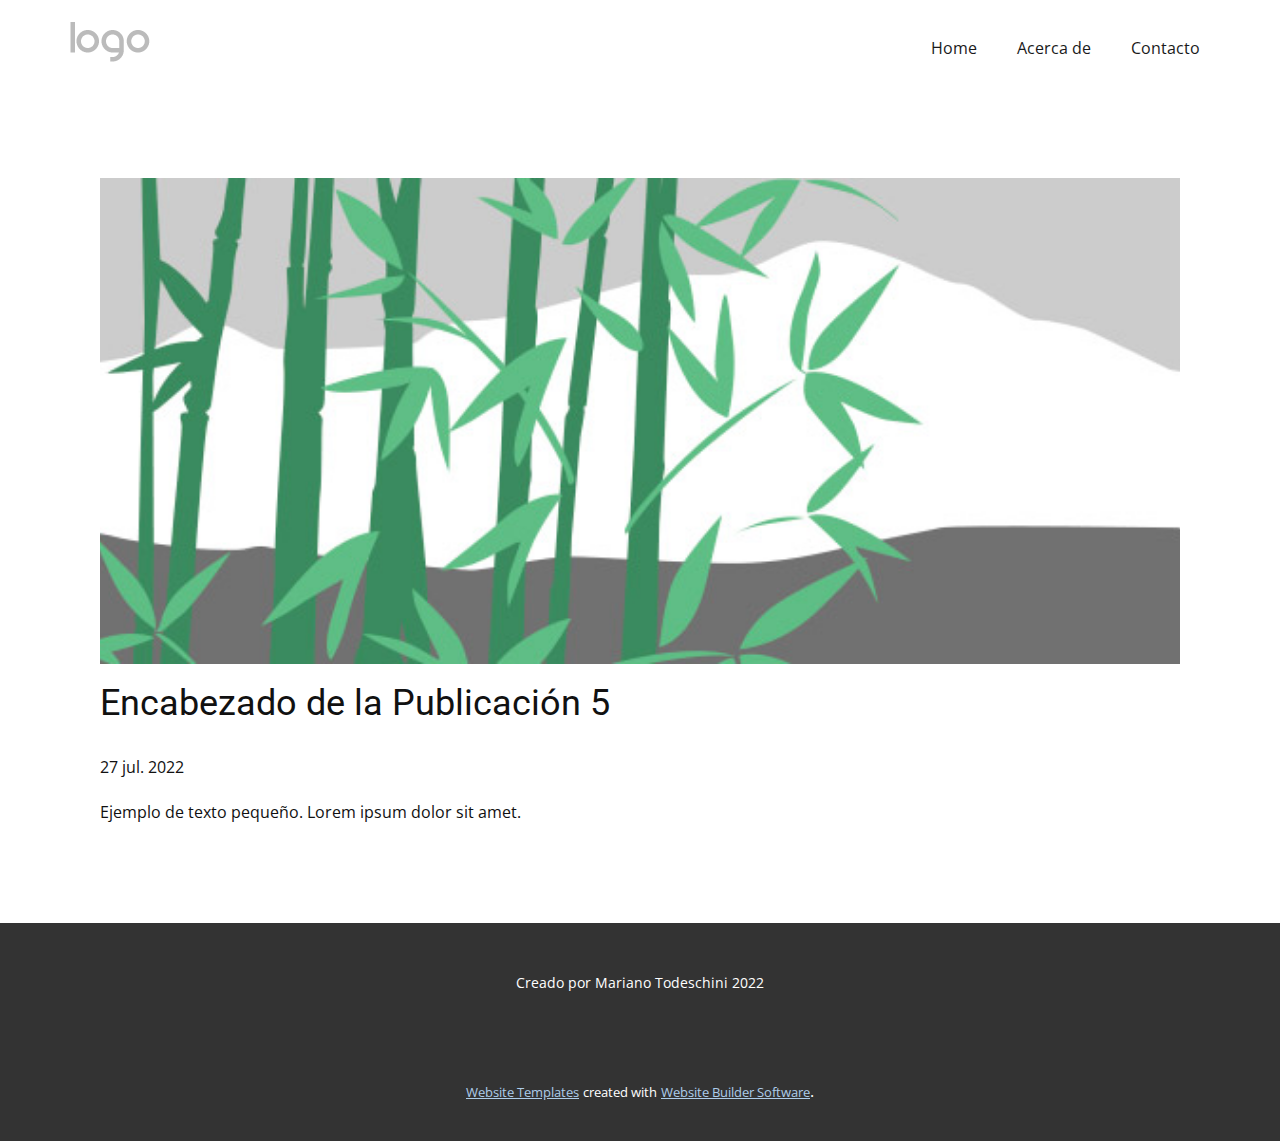
<file: blog/enviar-4.html>
<!doctype html>
<html style="font-size: 16px;" lang="es"><head>
    <meta name="viewport" content="width=device-width, initial-scale=1.0">
    <meta charset="utf-8">
    <meta name="keywords" content="Encabezado de la Publicación 1">
    <meta name="description" content="">
    <title>Encabezado de la Publicación 5</title>
    <link rel="stylesheet" href="../nicepage.css" media="screen">
<link rel="stylesheet" href="../Post-Template.css" media="screen">
    <script class="u-script" type="text/javascript" src="../jquery.js" "="" defer=""></script>
    <script class="u-script" type="text/javascript" src="../nicepage.js" "="" defer=""></script>
    <meta name="generator" content="Nicepage 4.15.8, nicepage.com">
    <link id="u-theme-google-font" rel="stylesheet" href="https://fonts.googleapis.com/css?family=Roboto:100,100i,300,300i,400,400i,500,500i,700,700i,900,900i|Open+Sans:300,300i,400,400i,500,500i,600,600i,700,700i,800,800i">
    
    
    <script type="application/ld+json">{
		"@context": "http://schema.org",
		"@type": "Organization",
		"name": "",
		"logo": "images/default-logo.png"
}</script>
    <meta name="theme-color" content="#478ac9">
  </head>
  <body class="u-body u-xl-mode" data-lang="es"><header class="u-clearfix u-header u-header" id="sec-c27f" data-animation-name="" data-animation-duration="0" data-animation-delay="0" data-animation-direction=""><div class="u-clearfix u-sheet u-valign-middle u-sheet-1">
        <a href="https://nicepage.com" class="u-image u-logo u-image-1" data-image-width="80" data-image-height="40">
          <img src="../images/default-logo.png" class="u-logo-image u-logo-image-1">
        </a>
        <nav class="u-menu u-menu-dropdown u-offcanvas u-menu-1">
          <div class="menu-collapse" style="font-size: 1rem; letter-spacing: 0px;">
            <a class="u-button-style u-custom-left-right-menu-spacing u-custom-padding-bottom u-custom-top-bottom-menu-spacing u-nav-link u-text-active-palette-1-base u-text-hover-palette-2-base u-text-white" href="#">
              <svg class="u-svg-link" viewBox="0 0 24 24"><use xmlns:xlink="http://www.w3.org/1999/xlink" xlink:href="#menu-hamburger"></use></svg>
              <svg class="u-svg-content" version="1.1" id="menu-hamburger" viewBox="0 0 16 16" x="0px" y="0px" xmlns:xlink="http://www.w3.org/1999/xlink" xmlns="http://www.w3.org/2000/svg"><g><rect y="1" width="16" height="2"></rect><rect y="7" width="16" height="2"></rect><rect y="13" width="16" height="2"></rect>
</g></svg>
            </a>
          </div>
          <div class="u-custom-menu u-nav-container">
            <ul class="u-nav u-spacing-20 u-unstyled u-nav-1"><li class="u-nav-item"><a class="u-border-active-palette-1-base u-border-hover-palette-1-light-1 u-button-style u-nav-link u-text-active-palette-3-base u-text-grey-90 u-text-hover-palette-2-base" href="../Home.html" style="padding: 10px;">Home</a>
</li><li class="u-nav-item"><a class="u-border-active-palette-1-base u-border-hover-palette-1-light-1 u-button-style u-nav-link u-text-active-palette-3-base u-text-grey-90 u-text-hover-palette-2-base" href="../Acerca-de.html" style="padding: 10px;">Acerca de</a>
</li><li class="u-nav-item"><a class="u-border-active-palette-1-base u-border-hover-palette-1-light-1 u-button-style u-nav-link u-text-active-palette-3-base u-text-grey-90 u-text-hover-palette-2-base" href="../Contacto.html" style="padding: 10px;">Contacto</a>
</li></ul>
          </div>
          <div class="u-custom-menu u-nav-container-collapse">
            <div class="u-black u-container-style u-inner-container-layout u-opacity u-opacity-95 u-sidenav">
              <div class="u-sidenav-overflow">
                <div class="u-menu-close"></div>
                <ul class="u-align-center u-nav u-popupmenu-items u-unstyled u-nav-2"><li class="u-nav-item"><a class="u-button-style u-nav-link" href="../Home.html">Home</a>
</li><li class="u-nav-item"><a class="u-button-style u-nav-link" href="../Acerca-de.html">Acerca de</a>
</li><li class="u-nav-item"><a class="u-button-style u-nav-link" href="../Contacto.html">Contacto</a>
</li></ul>
              </div>
            </div>
            <div class="u-black u-menu-overlay u-opacity u-opacity-70"></div>
          </div>
        </nav>
      </div></header>
    <section class="u-align-center u-clearfix u-section-1" id="sec-6948">
      <div class="u-clearfix u-sheet u-valign-middle-md u-valign-middle-sm u-valign-middle-xs u-sheet-1"><!--post_details--><!--post_details_options_json--><!--{"source":""}--><!--/post_details_options_json--><!--blog_post-->
        <div class="u-container-style u-expanded-width u-post-details u-post-details-1">
          <div class="u-container-layout u-valign-middle u-container-layout-1"><!--blog_post_image-->
            <img alt="" class="u-blog-control u-expanded-width u-image u-image-default u-image-1" src="[data-uri]"><!--/blog_post_image--><!--blog_post_header-->
            <h2 class="u-blog-control u-text u-text-1">Encabezado de la Publicación 5</h2><!--/blog_post_header--><!--blog_post_metadata-->
            <div class="u-blog-control u-metadata u-metadata-1"><!--blog_post_metadata_date-->
              <span class="u-meta-date u-meta-icon">27 jul. 2022</span><!--/blog_post_metadata_date--><!--blog_post_metadata_category-->
              <!--/blog_post_metadata_category--><!--blog_post_metadata_comments-->
              <!--/blog_post_metadata_comments-->
            </div><!--/blog_post_metadata--><!--blog_post_content-->
            <div class="u-align-justify u-blog-control u-post-content u-text u-text-2 fr-view">
  Ejemplo de texto pequeño. Lorem ipsum dolor sit amet.
  </div><!--/blog_post_content-->
          </div>
        </div><!--/blog_post--><!--/post_details-->
      </div>
    </section>
    
    
    <footer class="u-align-center u-clearfix u-footer u-grey-80 u-footer" id="sec-a783"><div class="u-clearfix u-sheet u-sheet-1">
        <p class="u-small-text u-text u-text-variant u-text-1">Creado por Mariano Todeschini 2022</p>
      </div></footer>
    <section class="u-backlink u-clearfix u-grey-80">
      <a class="u-link" href="https://nicepage.com/website-templates" target="_blank">
        <span>Website Templates</span>
      </a>
      <p class="u-text">
        <span>created with</span>
      </p>
      <a class="u-link" href="" target="_blank">
        <span>Website Builder Software</span>
      </a>. 
    </section>
  
</body></html>
</file>
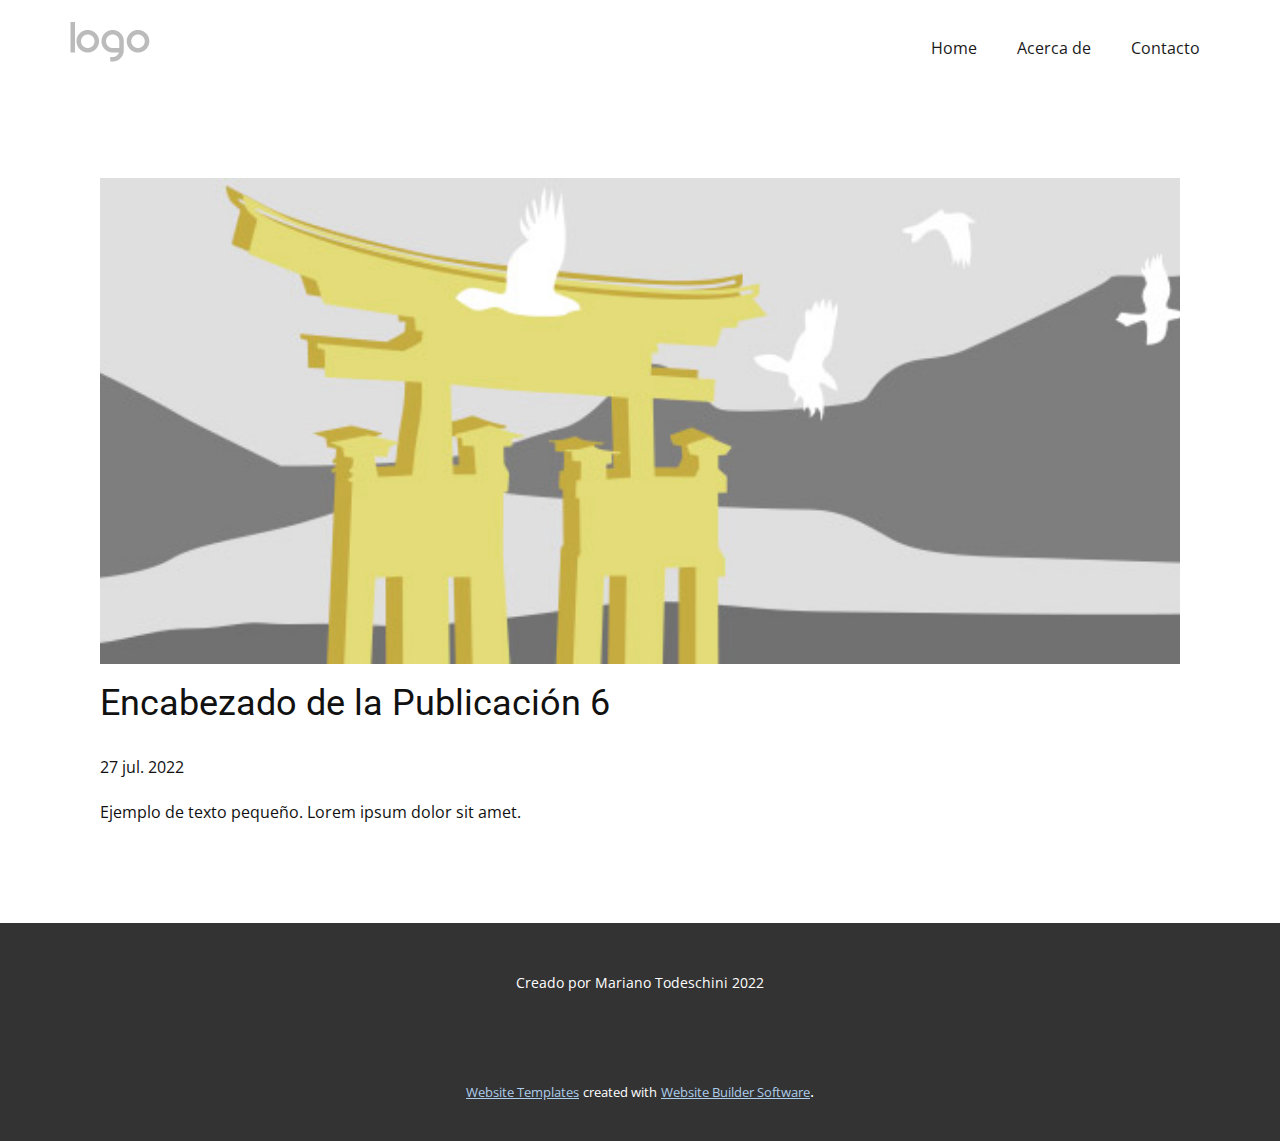
<file: blog/enviar-5.html>
<!doctype html>
<html style="font-size: 16px;" lang="es"><head>
    <meta name="viewport" content="width=device-width, initial-scale=1.0">
    <meta charset="utf-8">
    <meta name="keywords" content="Encabezado de la Publicación 1">
    <meta name="description" content="">
    <title>Encabezado de la Publicación 6</title>
    <link rel="stylesheet" href="../nicepage.css" media="screen">
<link rel="stylesheet" href="../Post-Template.css" media="screen">
    <script class="u-script" type="text/javascript" src="../jquery.js" "="" defer=""></script>
    <script class="u-script" type="text/javascript" src="../nicepage.js" "="" defer=""></script>
    <meta name="generator" content="Nicepage 4.15.8, nicepage.com">
    <link id="u-theme-google-font" rel="stylesheet" href="https://fonts.googleapis.com/css?family=Roboto:100,100i,300,300i,400,400i,500,500i,700,700i,900,900i|Open+Sans:300,300i,400,400i,500,500i,600,600i,700,700i,800,800i">
    
    
    <script type="application/ld+json">{
		"@context": "http://schema.org",
		"@type": "Organization",
		"name": "",
		"logo": "images/default-logo.png"
}</script>
    <meta name="theme-color" content="#478ac9">
  </head>
  <body class="u-body u-xl-mode" data-lang="es"><header class="u-clearfix u-header u-header" id="sec-c27f" data-animation-name="" data-animation-duration="0" data-animation-delay="0" data-animation-direction=""><div class="u-clearfix u-sheet u-valign-middle u-sheet-1">
        <a href="https://nicepage.com" class="u-image u-logo u-image-1" data-image-width="80" data-image-height="40">
          <img src="../images/default-logo.png" class="u-logo-image u-logo-image-1">
        </a>
        <nav class="u-menu u-menu-dropdown u-offcanvas u-menu-1">
          <div class="menu-collapse" style="font-size: 1rem; letter-spacing: 0px;">
            <a class="u-button-style u-custom-left-right-menu-spacing u-custom-padding-bottom u-custom-top-bottom-menu-spacing u-nav-link u-text-active-palette-1-base u-text-hover-palette-2-base u-text-white" href="#">
              <svg class="u-svg-link" viewBox="0 0 24 24"><use xmlns:xlink="http://www.w3.org/1999/xlink" xlink:href="#menu-hamburger"></use></svg>
              <svg class="u-svg-content" version="1.1" id="menu-hamburger" viewBox="0 0 16 16" x="0px" y="0px" xmlns:xlink="http://www.w3.org/1999/xlink" xmlns="http://www.w3.org/2000/svg"><g><rect y="1" width="16" height="2"></rect><rect y="7" width="16" height="2"></rect><rect y="13" width="16" height="2"></rect>
</g></svg>
            </a>
          </div>
          <div class="u-custom-menu u-nav-container">
            <ul class="u-nav u-spacing-20 u-unstyled u-nav-1"><li class="u-nav-item"><a class="u-border-active-palette-1-base u-border-hover-palette-1-light-1 u-button-style u-nav-link u-text-active-palette-3-base u-text-grey-90 u-text-hover-palette-2-base" href="../Home.html" style="padding: 10px;">Home</a>
</li><li class="u-nav-item"><a class="u-border-active-palette-1-base u-border-hover-palette-1-light-1 u-button-style u-nav-link u-text-active-palette-3-base u-text-grey-90 u-text-hover-palette-2-base" href="../Acerca-de.html" style="padding: 10px;">Acerca de</a>
</li><li class="u-nav-item"><a class="u-border-active-palette-1-base u-border-hover-palette-1-light-1 u-button-style u-nav-link u-text-active-palette-3-base u-text-grey-90 u-text-hover-palette-2-base" href="../Contacto.html" style="padding: 10px;">Contacto</a>
</li></ul>
          </div>
          <div class="u-custom-menu u-nav-container-collapse">
            <div class="u-black u-container-style u-inner-container-layout u-opacity u-opacity-95 u-sidenav">
              <div class="u-sidenav-overflow">
                <div class="u-menu-close"></div>
                <ul class="u-align-center u-nav u-popupmenu-items u-unstyled u-nav-2"><li class="u-nav-item"><a class="u-button-style u-nav-link" href="../Home.html">Home</a>
</li><li class="u-nav-item"><a class="u-button-style u-nav-link" href="../Acerca-de.html">Acerca de</a>
</li><li class="u-nav-item"><a class="u-button-style u-nav-link" href="../Contacto.html">Contacto</a>
</li></ul>
              </div>
            </div>
            <div class="u-black u-menu-overlay u-opacity u-opacity-70"></div>
          </div>
        </nav>
      </div></header>
    <section class="u-align-center u-clearfix u-section-1" id="sec-6948">
      <div class="u-clearfix u-sheet u-valign-middle-md u-valign-middle-sm u-valign-middle-xs u-sheet-1"><!--post_details--><!--post_details_options_json--><!--{"source":""}--><!--/post_details_options_json--><!--blog_post-->
        <div class="u-container-style u-expanded-width u-post-details u-post-details-1">
          <div class="u-container-layout u-valign-middle u-container-layout-1"><!--blog_post_image-->
            <img alt="" class="u-blog-control u-expanded-width u-image u-image-default u-image-1" src="[data-uri]"><!--/blog_post_image--><!--blog_post_header-->
            <h2 class="u-blog-control u-text u-text-1">Encabezado de la Publicación 6</h2><!--/blog_post_header--><!--blog_post_metadata-->
            <div class="u-blog-control u-metadata u-metadata-1"><!--blog_post_metadata_date-->
              <span class="u-meta-date u-meta-icon">27 jul. 2022</span><!--/blog_post_metadata_date--><!--blog_post_metadata_category-->
              <!--/blog_post_metadata_category--><!--blog_post_metadata_comments-->
              <!--/blog_post_metadata_comments-->
            </div><!--/blog_post_metadata--><!--blog_post_content-->
            <div class="u-align-justify u-blog-control u-post-content u-text u-text-2 fr-view">
  Ejemplo de texto pequeño. Lorem ipsum dolor sit amet.
  </div><!--/blog_post_content-->
          </div>
        </div><!--/blog_post--><!--/post_details-->
      </div>
    </section>
    
    
    <footer class="u-align-center u-clearfix u-footer u-grey-80 u-footer" id="sec-a783"><div class="u-clearfix u-sheet u-sheet-1">
        <p class="u-small-text u-text u-text-variant u-text-1">Creado por Mariano Todeschini 2022</p>
      </div></footer>
    <section class="u-backlink u-clearfix u-grey-80">
      <a class="u-link" href="https://nicepage.com/website-templates" target="_blank">
        <span>Website Templates</span>
      </a>
      <p class="u-text">
        <span>created with</span>
      </p>
      <a class="u-link" href="" target="_blank">
        <span>Website Builder Software</span>
      </a>. 
    </section>
  
</body></html>
</file>
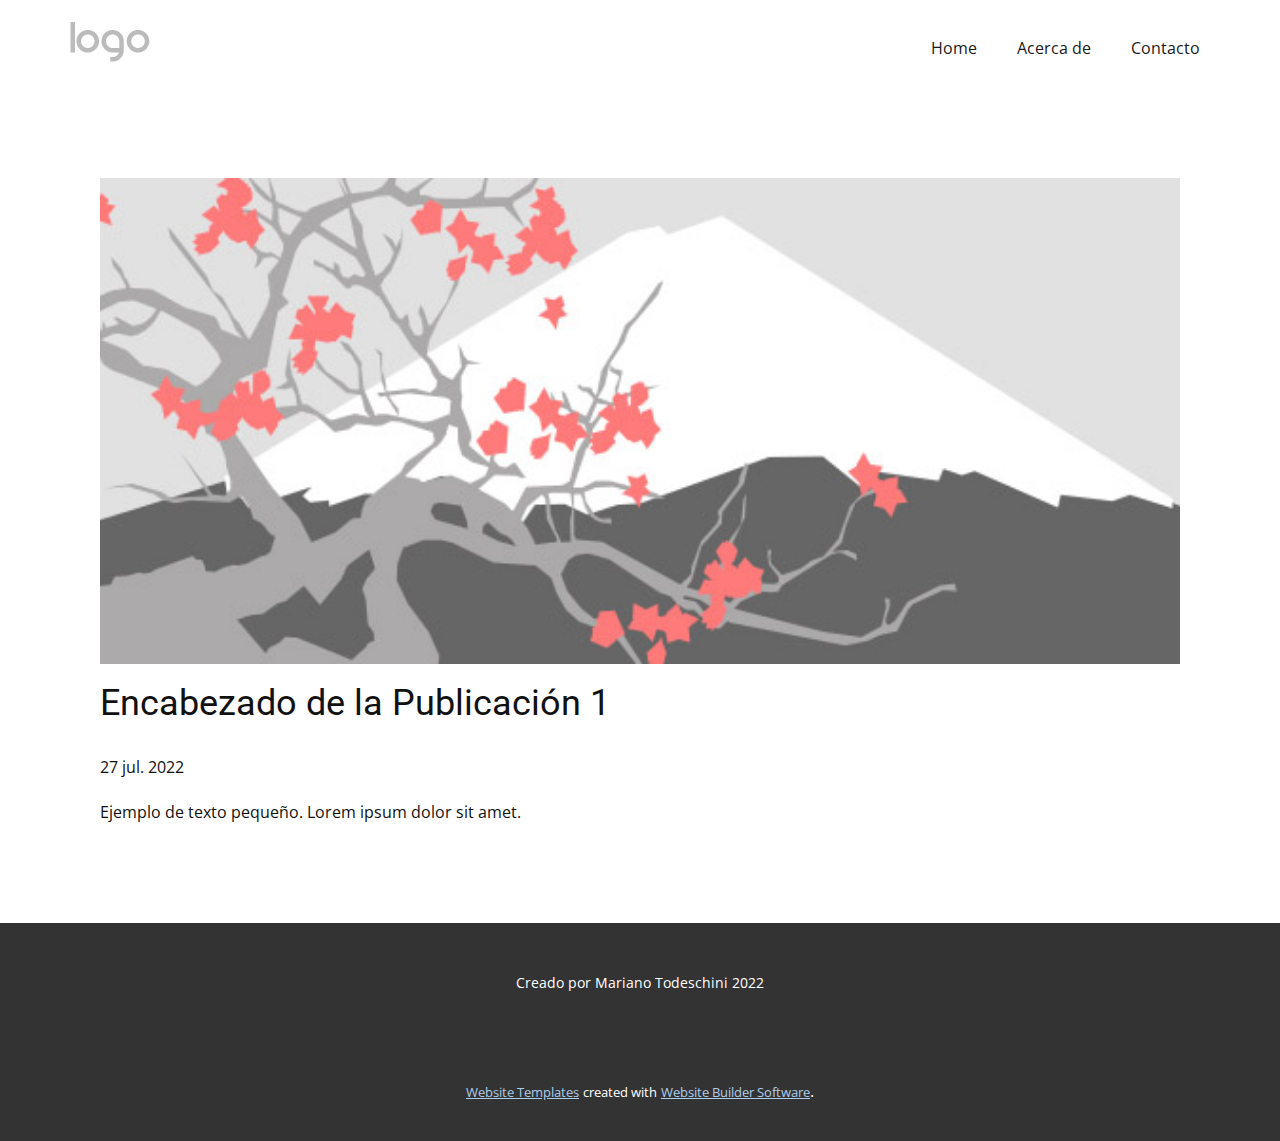
<file: blog/enviar.html>
<!doctype html>
<html style="font-size: 16px;" lang="es"><head>
    <meta name="viewport" content="width=device-width, initial-scale=1.0">
    <meta charset="utf-8">
    <meta name="keywords" content="Encabezado de la Publicación 1">
    <meta name="description" content="">
    <title>Encabezado de la Publicación 1</title>
    <link rel="stylesheet" href="../nicepage.css" media="screen">
<link rel="stylesheet" href="../Post-Template.css" media="screen">
    <script class="u-script" type="text/javascript" src="../jquery.js" "="" defer=""></script>
    <script class="u-script" type="text/javascript" src="../nicepage.js" "="" defer=""></script>
    <meta name="generator" content="Nicepage 4.15.8, nicepage.com">
    <link id="u-theme-google-font" rel="stylesheet" href="https://fonts.googleapis.com/css?family=Roboto:100,100i,300,300i,400,400i,500,500i,700,700i,900,900i|Open+Sans:300,300i,400,400i,500,500i,600,600i,700,700i,800,800i">
    
    
    <script type="application/ld+json">{
		"@context": "http://schema.org",
		"@type": "Organization",
		"name": "",
		"logo": "images/default-logo.png"
}</script>
    <meta name="theme-color" content="#478ac9">
  </head>
  <body class="u-body u-xl-mode" data-lang="es"><header class="u-clearfix u-header u-header" id="sec-c27f" data-animation-name="" data-animation-duration="0" data-animation-delay="0" data-animation-direction=""><div class="u-clearfix u-sheet u-valign-middle u-sheet-1">
        <a href="https://nicepage.com" class="u-image u-logo u-image-1" data-image-width="80" data-image-height="40">
          <img src="../images/default-logo.png" class="u-logo-image u-logo-image-1">
        </a>
        <nav class="u-menu u-menu-dropdown u-offcanvas u-menu-1">
          <div class="menu-collapse" style="font-size: 1rem; letter-spacing: 0px;">
            <a class="u-button-style u-custom-left-right-menu-spacing u-custom-padding-bottom u-custom-top-bottom-menu-spacing u-nav-link u-text-active-palette-1-base u-text-hover-palette-2-base u-text-white" href="#">
              <svg class="u-svg-link" viewBox="0 0 24 24"><use xmlns:xlink="http://www.w3.org/1999/xlink" xlink:href="#menu-hamburger"></use></svg>
              <svg class="u-svg-content" version="1.1" id="menu-hamburger" viewBox="0 0 16 16" x="0px" y="0px" xmlns:xlink="http://www.w3.org/1999/xlink" xmlns="http://www.w3.org/2000/svg"><g><rect y="1" width="16" height="2"></rect><rect y="7" width="16" height="2"></rect><rect y="13" width="16" height="2"></rect>
</g></svg>
            </a>
          </div>
          <div class="u-custom-menu u-nav-container">
            <ul class="u-nav u-spacing-20 u-unstyled u-nav-1"><li class="u-nav-item"><a class="u-border-active-palette-1-base u-border-hover-palette-1-light-1 u-button-style u-nav-link u-text-active-palette-3-base u-text-grey-90 u-text-hover-palette-2-base" href="../Home.html" style="padding: 10px;">Home</a>
</li><li class="u-nav-item"><a class="u-border-active-palette-1-base u-border-hover-palette-1-light-1 u-button-style u-nav-link u-text-active-palette-3-base u-text-grey-90 u-text-hover-palette-2-base" href="../Acerca-de.html" style="padding: 10px;">Acerca de</a>
</li><li class="u-nav-item"><a class="u-border-active-palette-1-base u-border-hover-palette-1-light-1 u-button-style u-nav-link u-text-active-palette-3-base u-text-grey-90 u-text-hover-palette-2-base" href="../Contacto.html" style="padding: 10px;">Contacto</a>
</li></ul>
          </div>
          <div class="u-custom-menu u-nav-container-collapse">
            <div class="u-black u-container-style u-inner-container-layout u-opacity u-opacity-95 u-sidenav">
              <div class="u-sidenav-overflow">
                <div class="u-menu-close"></div>
                <ul class="u-align-center u-nav u-popupmenu-items u-unstyled u-nav-2"><li class="u-nav-item"><a class="u-button-style u-nav-link" href="../Home.html">Home</a>
</li><li class="u-nav-item"><a class="u-button-style u-nav-link" href="../Acerca-de.html">Acerca de</a>
</li><li class="u-nav-item"><a class="u-button-style u-nav-link" href="../Contacto.html">Contacto</a>
</li></ul>
              </div>
            </div>
            <div class="u-black u-menu-overlay u-opacity u-opacity-70"></div>
          </div>
        </nav>
      </div></header>
    <section class="u-align-center u-clearfix u-section-1" id="sec-6948">
      <div class="u-clearfix u-sheet u-valign-middle-md u-valign-middle-sm u-valign-middle-xs u-sheet-1"><!--post_details--><!--post_details_options_json--><!--{"source":""}--><!--/post_details_options_json--><!--blog_post-->
        <div class="u-container-style u-expanded-width u-post-details u-post-details-1">
          <div class="u-container-layout u-valign-middle u-container-layout-1"><!--blog_post_image-->
            <img alt="" class="u-blog-control u-expanded-width u-image u-image-default u-image-1" src="[data-uri]"><!--/blog_post_image--><!--blog_post_header-->
            <h2 class="u-blog-control u-text u-text-1">Encabezado de la Publicación 1</h2><!--/blog_post_header--><!--blog_post_metadata-->
            <div class="u-blog-control u-metadata u-metadata-1"><!--blog_post_metadata_date-->
              <span class="u-meta-date u-meta-icon">27 jul. 2022</span><!--/blog_post_metadata_date--><!--blog_post_metadata_category-->
              <!--/blog_post_metadata_category--><!--blog_post_metadata_comments-->
              <!--/blog_post_metadata_comments-->
            </div><!--/blog_post_metadata--><!--blog_post_content-->
            <div class="u-align-justify u-blog-control u-post-content u-text u-text-2 fr-view">
  Ejemplo de texto pequeño. Lorem ipsum dolor sit amet.
  </div><!--/blog_post_content-->
          </div>
        </div><!--/blog_post--><!--/post_details-->
      </div>
    </section>
    
    
    <footer class="u-align-center u-clearfix u-footer u-grey-80 u-footer" id="sec-a783"><div class="u-clearfix u-sheet u-sheet-1">
        <p class="u-small-text u-text u-text-variant u-text-1">Creado por Mariano Todeschini 2022</p>
      </div></footer>
    <section class="u-backlink u-clearfix u-grey-80">
      <a class="u-link" href="https://nicepage.com/website-templates" target="_blank">
        <span>Website Templates</span>
      </a>
      <p class="u-text">
        <span>created with</span>
      </p>
      <a class="u-link" href="" target="_blank">
        <span>Website Builder Software</span>
      </a>. 
    </section>
  
</body></html>
</file>
